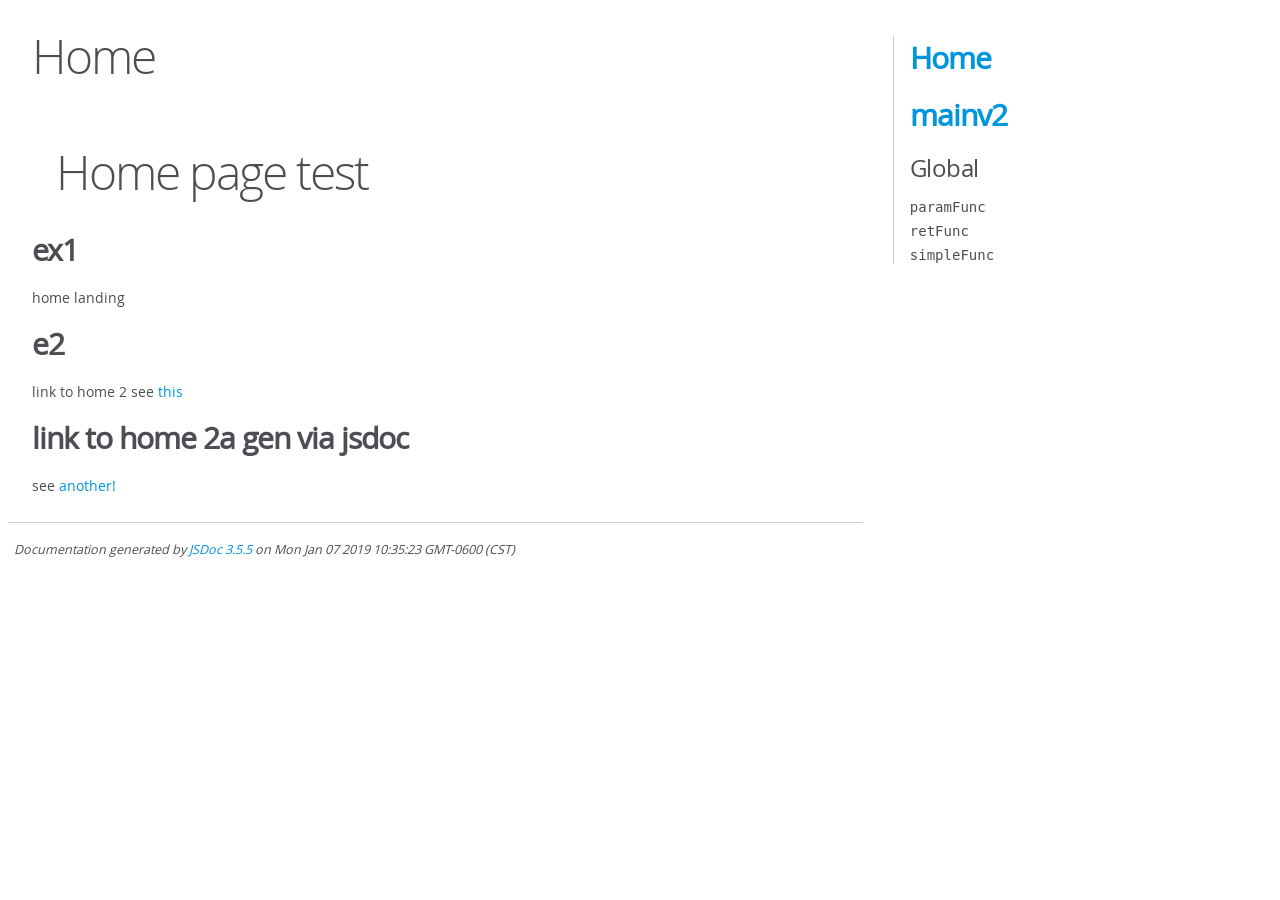
<file: index.html>
<!DOCTYPE html>
<html lang="en">
<head>
    <meta charset="utf-8">
    <title>JSDoc: Home</title>

    <script src="scripts/prettify/prettify.js"> </script>
    <script src="scripts/prettify/lang-css.js"> </script>
    <!--[if lt IE 9]>
      <script src="//html5shiv.googlecode.com/svn/trunk/html5.js"></script>
    <![endif]-->
    <link type="text/css" rel="stylesheet" href="styles/prettify-tomorrow.css">
    <link type="text/css" rel="stylesheet" href="styles/jsdoc-default.css">
</head>

<body>

<div id="main">

    <h1 class="page-title">Home</h1>

    



    


    <h3> </h3>










    




    <section>
        <article><h1>Home page test</h1><h2>ex1</h2><p>home landing</p>
<h2>e2</h2><p>link to home 2
see <a href="page2.html">this</a></p>
<h2>link to home 2a gen via jsdoc</h2><p>see <a href="./mainv2/out/index.html">another!</a></p></article>
    </section>






</div>

<nav>
    <h2><a href="index.html">Home</a></h2>
    <h2><a href="mainv2/out/index.html">mainv2</a></h2>
    <h3>Global</h3><ul><li><a href="global.html#paramFunc">paramFunc</a></li><li><a href="global.html#retFunc">retFunc</a></li><li><a href="global.html#simpleFunc">simpleFunc</a></li></ul>
</nav>

<br class="clear">

<footer>
    Documentation generated by <a href="https://github.com/jsdoc3/jsdoc">JSDoc 3.5.5</a> on Mon Jan 07 2019 10:35:23 GMT-0600 (CST)
</footer>

<script> prettyPrint(); </script>
<script src="scripts/linenumber.js"> </script>
</body>
</html>
</file>
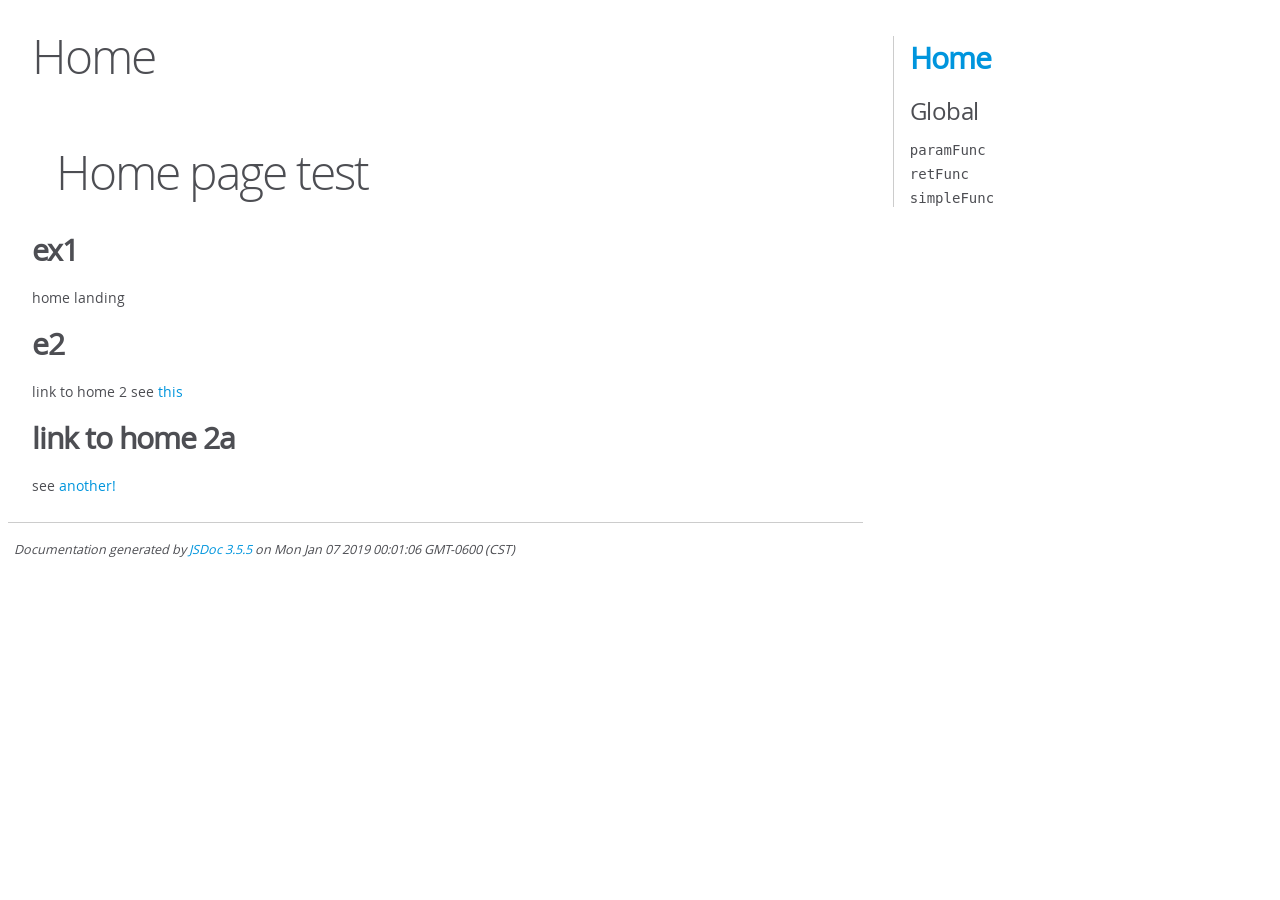
<file: docs/index.html>
<!DOCTYPE html>
<html lang="en">
<head>
    <meta charset="utf-8">
    <title>JSDoc: Home</title>

    <script src="scripts/prettify/prettify.js"> </script>
    <script src="scripts/prettify/lang-css.js"> </script>
    <!--[if lt IE 9]>
      <script src="//html5shiv.googlecode.com/svn/trunk/html5.js"></script>
    <![endif]-->
    <link type="text/css" rel="stylesheet" href="styles/prettify-tomorrow.css">
    <link type="text/css" rel="stylesheet" href="styles/jsdoc-default.css">
</head>

<body>

<div id="main">

    <h1 class="page-title">Home</h1>

    



    


    <h3> </h3>










    




    <section>
        <article><h1>Home page test</h1><h2>ex1</h2><p>home landing</p>
<h2>e2</h2><p>link to home 2
see <a href="page2.html">this</a></p>
<h2>link to home 2a</h2><p>see <a href="read2.md">another!</a></p></article>
    </section>






</div>

<nav>
    <h2><a href="index.html">Home</a></h2><h3>Global</h3><ul><li><a href="global.html#paramFunc">paramFunc</a></li><li><a href="global.html#retFunc">retFunc</a></li><li><a href="global.html#simpleFunc">simpleFunc</a></li></ul>
</nav>

<br class="clear">

<footer>
    Documentation generated by <a href="https://github.com/jsdoc3/jsdoc">JSDoc 3.5.5</a> on Mon Jan 07 2019 00:01:06 GMT-0600 (CST)
</footer>

<script> prettyPrint(); </script>
<script src="scripts/linenumber.js"> </script>
</body>
</html>
</file>
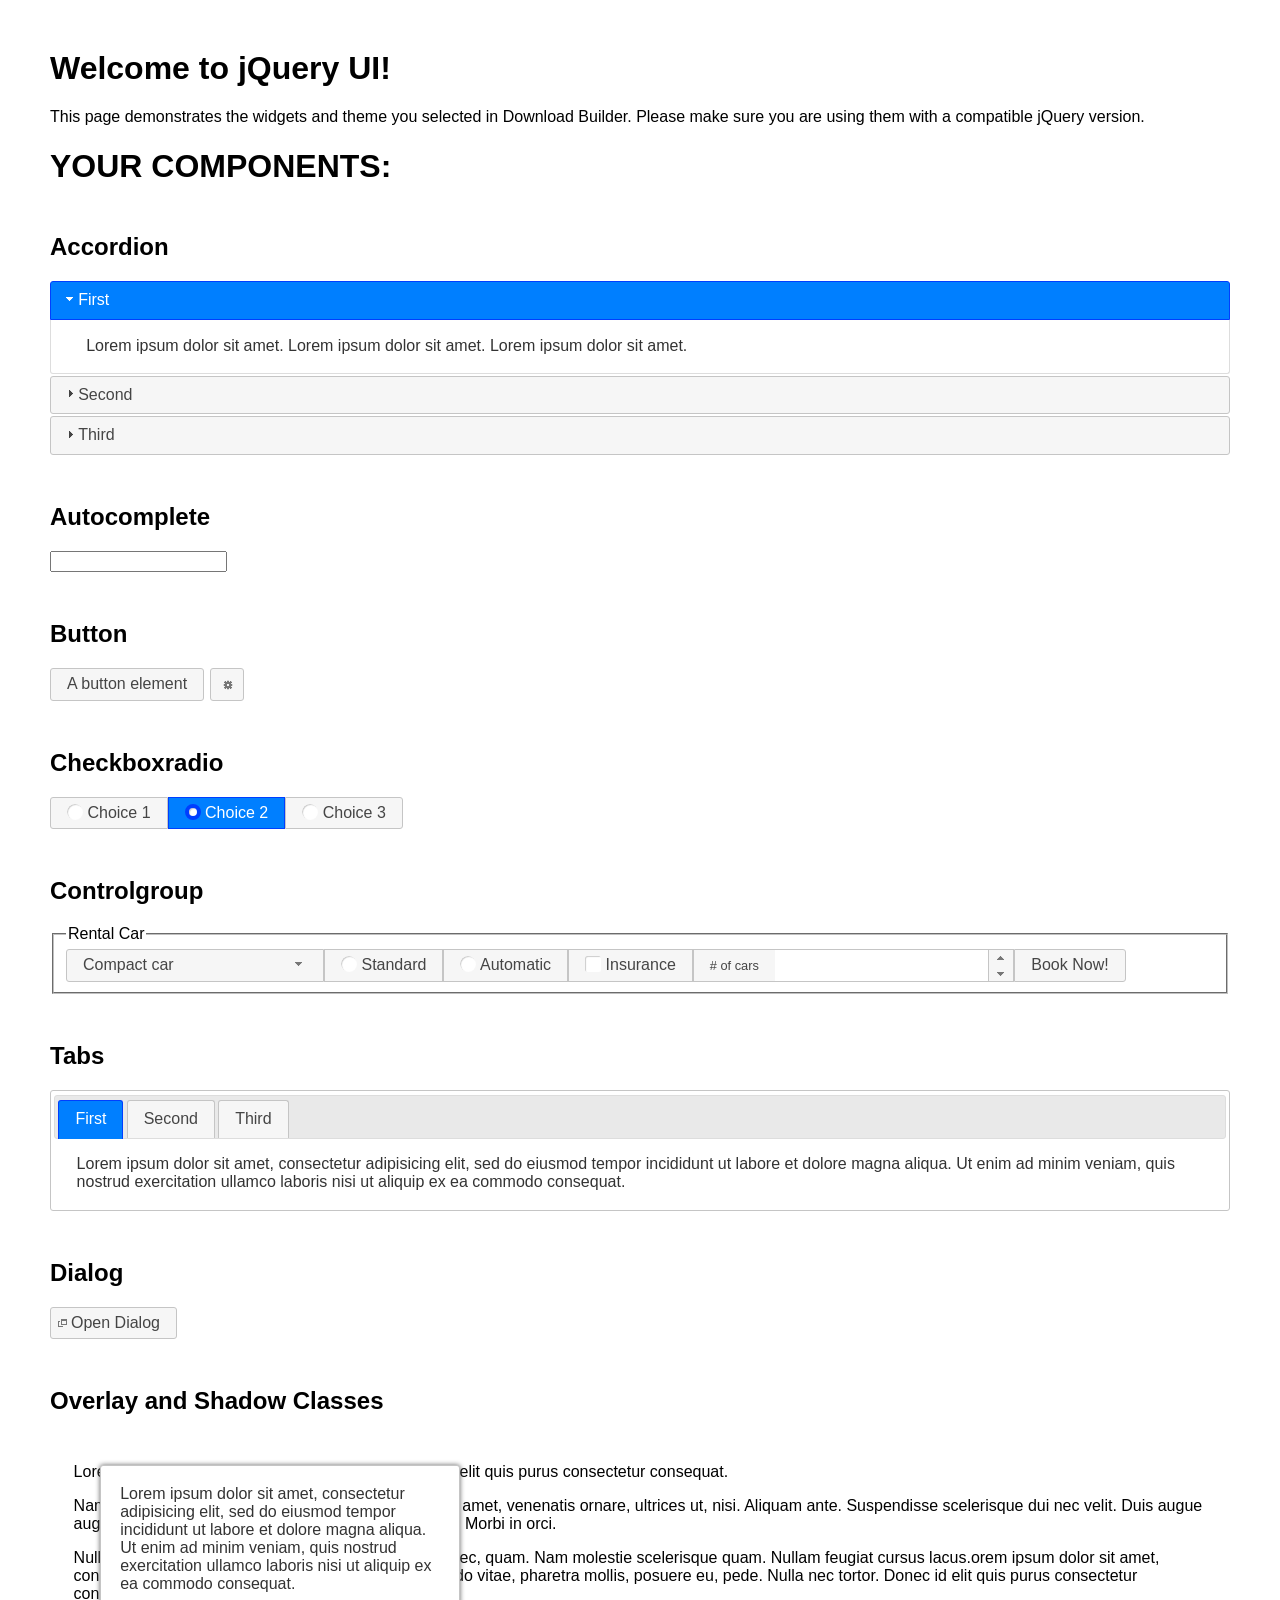
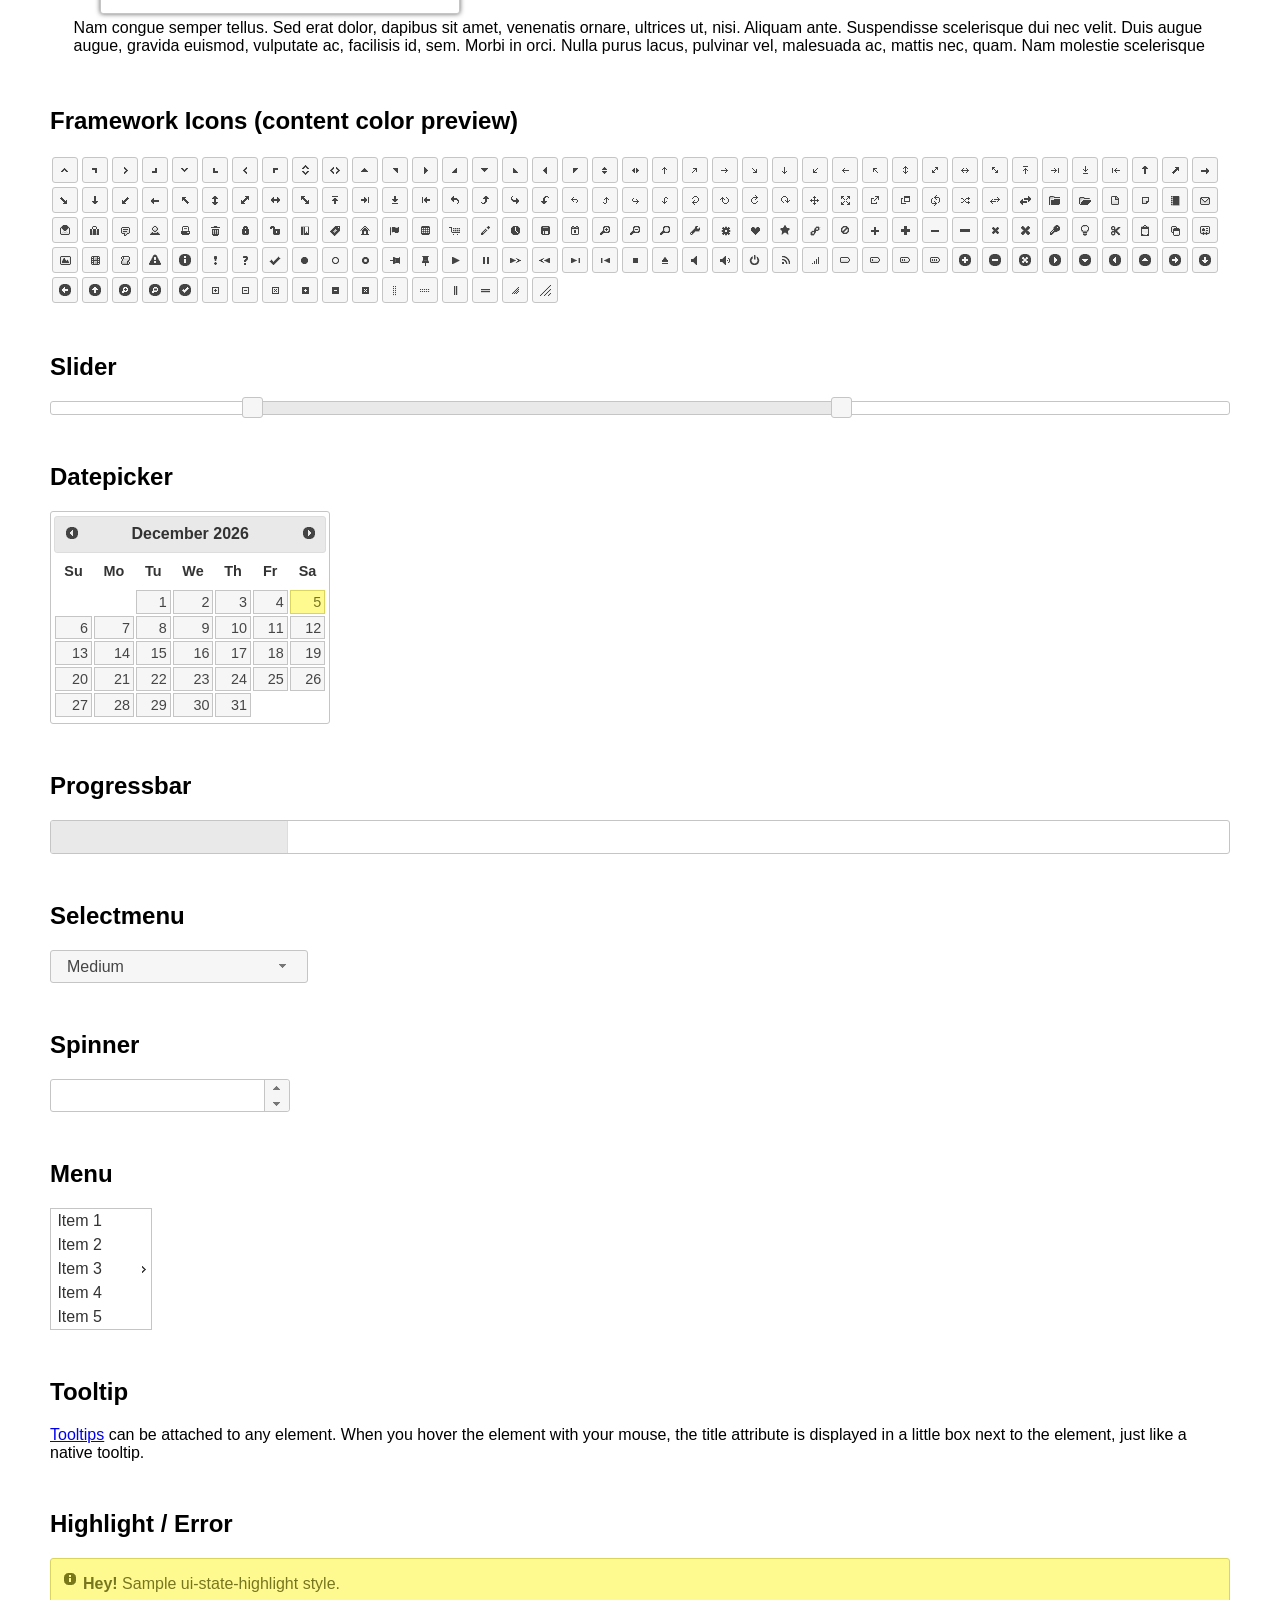
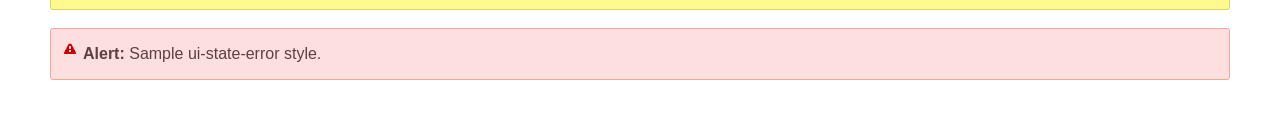
<file: jquery/index.html>
<!doctype html>
<html lang="us">
<head>
	<meta charset="utf-8">
	<title>jQuery UI Example Page</title>
	<link href="jquery-ui.css" rel="stylesheet">
	<style>
	body{
		font-family: "Trebuchet MS", sans-serif;
		margin: 50px;
	}
	.demoHeaders {
		margin-top: 2em;
	}
	#dialog-link {
		padding: .4em 1em .4em 20px;
		text-decoration: none;
		position: relative;
	}
	#dialog-link span.ui-icon {
		margin: 0 5px 0 0;
		position: absolute;
		left: .2em;
		top: 50%;
		margin-top: -8px;
	}
	#icons {
		margin: 0;
		padding: 0;
	}
	#icons li {
		margin: 2px;
		position: relative;
		padding: 4px 0;
		cursor: pointer;
		float: left;
		list-style: none;
	}
	#icons span.ui-icon {
		float: left;
		margin: 0 4px;
	}
	.fakewindowcontain .ui-widget-overlay {
		position: absolute;
	}
	select {
		width: 200px;
	}
	</style>
</head>
<body>

<h1>Welcome to jQuery UI!</h1>

<div class="ui-widget">
	<p>This page demonstrates the widgets and theme you selected in Download Builder. Please make sure you are using them with a compatible jQuery version.</p>
</div>

<h1>YOUR COMPONENTS:</h1>


<!-- Accordion -->
<h2 class="demoHeaders">Accordion</h2>
<div id="accordion">
	<h3>First</h3>
	<div>Lorem ipsum dolor sit amet. Lorem ipsum dolor sit amet. Lorem ipsum dolor sit amet.</div>
	<h3>Second</h3>
	<div>Phasellus mattis tincidunt nibh.</div>
	<h3>Third</h3>
	<div>Nam dui erat, auctor a, dignissim quis.</div>
</div>



<!-- Autocomplete -->
<h2 class="demoHeaders">Autocomplete</h2>
<div>
	<input id="autocomplete" title="type &quot;a&quot;">
</div>



<!-- Button -->
<h2 class="demoHeaders">Button</h2>
<button id="button">A button element</button>
<button id="button-icon">An icon-only button</button>



<!-- Checkboxradio -->
<h2 class="demoHeaders">Checkboxradio</h2>
<form style="margin-top: 1em;">
	<div id="radioset">
		<input type="radio" id="radio1" name="radio"><label for="radio1">Choice 1</label>
		<input type="radio" id="radio2" name="radio" checked="checked"><label for="radio2">Choice 2</label>
		<input type="radio" id="radio3" name="radio"><label for="radio3">Choice 3</label>
	</div>
</form>



<!-- Controlgroup -->
<h2 class="demoHeaders">Controlgroup</h2>
<fieldset>
	<legend>Rental Car</legend>
	<div id="controlgroup">
		<select id="car-type">
			<option>Compact car</option>
			<option>Midsize car</option>
			<option>Full size car</option>
			<option>SUV</option>
			<option>Luxury</option>
			<option>Truck</option>
			<option>Van</option>
		</select>
		<label for="transmission-standard">Standard</label>
		<input type="radio" name="transmission" id="transmission-standard">
		<label for="transmission-automatic">Automatic</label>
		<input type="radio" name="transmission" id="transmission-automatic">
		<label for="insurance">Insurance</label>
		<input type="checkbox" name="insurance" id="insurance">
		<label for="horizontal-spinner" class="ui-controlgroup-label"># of cars</label>
		<input id="horizontal-spinner" class="ui-spinner-input">
		<button>Book Now!</button>
	</div>
</fieldset>



<!-- Tabs -->
<h2 class="demoHeaders">Tabs</h2>
<div id="tabs">
	<ul>
		<li><a href="#tabs-1">First</a></li>
		<li><a href="#tabs-2">Second</a></li>
		<li><a href="#tabs-3">Third</a></li>
	</ul>
	<div id="tabs-1">Lorem ipsum dolor sit amet, consectetur adipisicing elit, sed do eiusmod tempor incididunt ut labore et dolore magna aliqua. Ut enim ad minim veniam, quis nostrud exercitation ullamco laboris nisi ut aliquip ex ea commodo consequat.</div>
	<div id="tabs-2">Phasellus mattis tincidunt nibh. Cras orci urna, blandit id, pretium vel, aliquet ornare, felis. Maecenas scelerisque sem non nisl. Fusce sed lorem in enim dictum bibendum.</div>
	<div id="tabs-3">Nam dui erat, auctor a, dignissim quis, sollicitudin eu, felis. Pellentesque nisi urna, interdum eget, sagittis et, consequat vestibulum, lacus. Mauris porttitor ullamcorper augue.</div>
</div>



<h2 class="demoHeaders">Dialog</h2>
<p>
	<button id="dialog-link" class="ui-button ui-corner-all ui-widget">
		<span class="ui-icon ui-icon-newwin"></span>Open Dialog
	</button>
</p>

<h2 class="demoHeaders">Overlay and Shadow Classes</h2>
<div style="position: relative; width: 96%; height: 200px; padding:1% 2%; overflow:hidden;" class="fakewindowcontain">
	<p>Lorem ipsum dolor sit amet,  Nulla nec tortor. Donec id elit quis purus consectetur consequat. </p><p>Nam congue semper tellus. Sed erat dolor, dapibus sit amet, venenatis ornare, ultrices ut, nisi. Aliquam ante. Suspendisse scelerisque dui nec velit. Duis augue augue, gravida euismod, vulputate ac, facilisis id, sem. Morbi in orci. </p><p>Nulla purus lacus, pulvinar vel, malesuada ac, mattis nec, quam. Nam molestie scelerisque quam. Nullam feugiat cursus lacus.orem ipsum dolor sit amet, consectetur adipiscing elit. Donec libero risus, commodo vitae, pharetra mollis, posuere eu, pede. Nulla nec tortor. Donec id elit quis purus consectetur consequat. </p><p>Nam congue semper tellus. Sed erat dolor, dapibus sit amet, venenatis ornare, ultrices ut, nisi. Aliquam ante. Suspendisse scelerisque dui nec velit. Duis augue augue, gravida euismod, vulputate ac, facilisis id, sem. Morbi in orci. Nulla purus lacus, pulvinar vel, malesuada ac, mattis nec, quam. Nam molestie scelerisque quam. </p><p>Nullam feugiat cursus lacus.orem ipsum dolor sit amet, consectetur adipiscing elit. Donec libero risus, commodo vitae, pharetra mollis, posuere eu, pede. Nulla nec tortor. Donec id elit quis purus consectetur consequat. Nam congue semper tellus. Sed erat dolor, dapibus sit amet, venenatis ornare, ultrices ut, nisi. Aliquam ante. </p><p>Suspendisse scelerisque dui nec velit. Duis augue augue, gravida euismod, vulputate ac, facilisis id, sem. Morbi in orci. Nulla purus lacus, pulvinar vel, malesuada ac, mattis nec, quam. Nam molestie scelerisque quam. Nullam feugiat cursus lacus.orem ipsum dolor sit amet, consectetur adipiscing elit. Donec libero risus, commodo vitae, pharetra mollis, posuere eu, pede. Nulla nec tortor. Donec id elit quis purus consectetur consequat. Nam congue semper tellus. Sed erat dolor, dapibus sit amet, venenatis ornare, ultrices ut, nisi. </p>

	<!-- ui-dialog -->
	<div class="ui-widget-overlay ui-front"></div>
	<div style="position: absolute; width: 320px; left: 50px; top: 30px; padding: 1.2em" class="ui-widget ui-front ui-widget-content ui-corner-all ui-widget-shadow">
		Lorem ipsum dolor sit amet, consectetur adipisicing elit, sed do eiusmod tempor incididunt ut labore et dolore magna aliqua. Ut enim ad minim veniam, quis nostrud exercitation ullamco laboris nisi ut aliquip ex ea commodo consequat.
	</div>

</div>

<!-- ui-dialog -->
<div id="dialog" title="Dialog Title">
	<p>Lorem ipsum dolor sit amet, consectetur adipisicing elit, sed do eiusmod tempor incididunt ut labore et dolore magna aliqua. Ut enim ad minim veniam, quis nostrud exercitation ullamco laboris nisi ut aliquip ex ea commodo consequat.</p>
</div>



<h2 class="demoHeaders">Framework Icons (content color preview)</h2>
<ul id="icons" class="ui-widget ui-helper-clearfix">
	<li class="ui-state-default ui-corner-all" title=".ui-icon-caret-1-n"><span class="ui-icon ui-icon-caret-1-n"></span></li>
	<li class="ui-state-default ui-corner-all" title=".ui-icon-caret-1-ne"><span class="ui-icon ui-icon-caret-1-ne"></span></li>
	<li class="ui-state-default ui-corner-all" title=".ui-icon-caret-1-e"><span class="ui-icon ui-icon-caret-1-e"></span></li>
	<li class="ui-state-default ui-corner-all" title=".ui-icon-caret-1-se"><span class="ui-icon ui-icon-caret-1-se"></span></li>
	<li class="ui-state-default ui-corner-all" title=".ui-icon-caret-1-s"><span class="ui-icon ui-icon-caret-1-s"></span></li>
	<li class="ui-state-default ui-corner-all" title=".ui-icon-caret-1-sw"><span class="ui-icon ui-icon-caret-1-sw"></span></li>
	<li class="ui-state-default ui-corner-all" title=".ui-icon-caret-1-w"><span class="ui-icon ui-icon-caret-1-w"></span></li>
	<li class="ui-state-default ui-corner-all" title=".ui-icon-caret-1-nw"><span class="ui-icon ui-icon-caret-1-nw"></span></li>
	<li class="ui-state-default ui-corner-all" title=".ui-icon-caret-2-n-s"><span class="ui-icon ui-icon-caret-2-n-s"></span></li>
	<li class="ui-state-default ui-corner-all" title=".ui-icon-caret-2-e-w"><span class="ui-icon ui-icon-caret-2-e-w"></span></li>
	<li class="ui-state-default ui-corner-all" title=".ui-icon-triangle-1-n"><span class="ui-icon ui-icon-triangle-1-n"></span></li>
	<li class="ui-state-default ui-corner-all" title=".ui-icon-triangle-1-ne"><span class="ui-icon ui-icon-triangle-1-ne"></span></li>
	<li class="ui-state-default ui-corner-all" title=".ui-icon-triangle-1-e"><span class="ui-icon ui-icon-triangle-1-e"></span></li>
	<li class="ui-state-default ui-corner-all" title=".ui-icon-triangle-1-se"><span class="ui-icon ui-icon-triangle-1-se"></span></li>
	<li class="ui-state-default ui-corner-all" title=".ui-icon-triangle-1-s"><span class="ui-icon ui-icon-triangle-1-s"></span></li>
	<li class="ui-state-default ui-corner-all" title=".ui-icon-triangle-1-sw"><span class="ui-icon ui-icon-triangle-1-sw"></span></li>
	<li class="ui-state-default ui-corner-all" title=".ui-icon-triangle-1-w"><span class="ui-icon ui-icon-triangle-1-w"></span></li>
	<li class="ui-state-default ui-corner-all" title=".ui-icon-triangle-1-nw"><span class="ui-icon ui-icon-triangle-1-nw"></span></li>
	<li class="ui-state-default ui-corner-all" title=".ui-icon-triangle-2-n-s"><span class="ui-icon ui-icon-triangle-2-n-s"></span></li>
	<li class="ui-state-default ui-corner-all" title=".ui-icon-triangle-2-e-w"><span class="ui-icon ui-icon-triangle-2-e-w"></span></li>
	<li class="ui-state-default ui-corner-all" title=".ui-icon-arrow-1-n"><span class="ui-icon ui-icon-arrow-1-n"></span></li>
	<li class="ui-state-default ui-corner-all" title=".ui-icon-arrow-1-ne"><span class="ui-icon ui-icon-arrow-1-ne"></span></li>
	<li class="ui-state-default ui-corner-all" title=".ui-icon-arrow-1-e"><span class="ui-icon ui-icon-arrow-1-e"></span></li>
	<li class="ui-state-default ui-corner-all" title=".ui-icon-arrow-1-se"><span class="ui-icon ui-icon-arrow-1-se"></span></li>
	<li class="ui-state-default ui-corner-all" title=".ui-icon-arrow-1-s"><span class="ui-icon ui-icon-arrow-1-s"></span></li>
	<li class="ui-state-default ui-corner-all" title=".ui-icon-arrow-1-sw"><span class="ui-icon ui-icon-arrow-1-sw"></span></li>
	<li class="ui-state-default ui-corner-all" title=".ui-icon-arrow-1-w"><span class="ui-icon ui-icon-arrow-1-w"></span></li>
	<li class="ui-state-default ui-corner-all" title=".ui-icon-arrow-1-nw"><span class="ui-icon ui-icon-arrow-1-nw"></span></li>
	<li class="ui-state-default ui-corner-all" title=".ui-icon-arrow-2-n-s"><span class="ui-icon ui-icon-arrow-2-n-s"></span></li>
	<li class="ui-state-default ui-corner-all" title=".ui-icon-arrow-2-ne-sw"><span class="ui-icon ui-icon-arrow-2-ne-sw"></span></li>
	<li class="ui-state-default ui-corner-all" title=".ui-icon-arrow-2-e-w"><span class="ui-icon ui-icon-arrow-2-e-w"></span></li>
	<li class="ui-state-default ui-corner-all" title=".ui-icon-arrow-2-se-nw"><span class="ui-icon ui-icon-arrow-2-se-nw"></span></li>
	<li class="ui-state-default ui-corner-all" title=".ui-icon-arrowstop-1-n"><span class="ui-icon ui-icon-arrowstop-1-n"></span></li>
	<li class="ui-state-default ui-corner-all" title=".ui-icon-arrowstop-1-e"><span class="ui-icon ui-icon-arrowstop-1-e"></span></li>
	<li class="ui-state-default ui-corner-all" title=".ui-icon-arrowstop-1-s"><span class="ui-icon ui-icon-arrowstop-1-s"></span></li>
	<li class="ui-state-default ui-corner-all" title=".ui-icon-arrowstop-1-w"><span class="ui-icon ui-icon-arrowstop-1-w"></span></li>
	<li class="ui-state-default ui-corner-all" title=".ui-icon-arrowthick-1-n"><span class="ui-icon ui-icon-arrowthick-1-n"></span></li>
	<li class="ui-state-default ui-corner-all" title=".ui-icon-arrowthick-1-ne"><span class="ui-icon ui-icon-arrowthick-1-ne"></span></li>
	<li class="ui-state-default ui-corner-all" title=".ui-icon-arrowthick-1-e"><span class="ui-icon ui-icon-arrowthick-1-e"></span></li>
	<li class="ui-state-default ui-corner-all" title=".ui-icon-arrowthick-1-se"><span class="ui-icon ui-icon-arrowthick-1-se"></span></li>
	<li class="ui-state-default ui-corner-all" title=".ui-icon-arrowthick-1-s"><span class="ui-icon ui-icon-arrowthick-1-s"></span></li>
	<li class="ui-state-default ui-corner-all" title=".ui-icon-arrowthick-1-sw"><span class="ui-icon ui-icon-arrowthick-1-sw"></span></li>
	<li class="ui-state-default ui-corner-all" title=".ui-icon-arrowthick-1-w"><span class="ui-icon ui-icon-arrowthick-1-w"></span></li>
	<li class="ui-state-default ui-corner-all" title=".ui-icon-arrowthick-1-nw"><span class="ui-icon ui-icon-arrowthick-1-nw"></span></li>
	<li class="ui-state-default ui-corner-all" title=".ui-icon-arrowthick-2-n-s"><span class="ui-icon ui-icon-arrowthick-2-n-s"></span></li>
	<li class="ui-state-default ui-corner-all" title=".ui-icon-arrowthick-2-ne-sw"><span class="ui-icon ui-icon-arrowthick-2-ne-sw"></span></li>
	<li class="ui-state-default ui-corner-all" title=".ui-icon-arrowthick-2-e-w"><span class="ui-icon ui-icon-arrowthick-2-e-w"></span></li>
	<li class="ui-state-default ui-corner-all" title=".ui-icon-arrowthick-2-se-nw"><span class="ui-icon ui-icon-arrowthick-2-se-nw"></span></li>
	<li class="ui-state-default ui-corner-all" title=".ui-icon-arrowthickstop-1-n"><span class="ui-icon ui-icon-arrowthickstop-1-n"></span></li>
	<li class="ui-state-default ui-corner-all" title=".ui-icon-arrowthickstop-1-e"><span class="ui-icon ui-icon-arrowthickstop-1-e"></span></li>
	<li class="ui-state-default ui-corner-all" title=".ui-icon-arrowthickstop-1-s"><span class="ui-icon ui-icon-arrowthickstop-1-s"></span></li>
	<li class="ui-state-default ui-corner-all" title=".ui-icon-arrowthickstop-1-w"><span class="ui-icon ui-icon-arrowthickstop-1-w"></span></li>
	<li class="ui-state-default ui-corner-all" title=".ui-icon-arrowreturnthick-1-w"><span class="ui-icon ui-icon-arrowreturnthick-1-w"></span></li>
	<li class="ui-state-default ui-corner-all" title=".ui-icon-arrowreturnthick-1-n"><span class="ui-icon ui-icon-arrowreturnthick-1-n"></span></li>
	<li class="ui-state-default ui-corner-all" title=".ui-icon-arrowreturnthick-1-e"><span class="ui-icon ui-icon-arrowreturnthick-1-e"></span></li>
	<li class="ui-state-default ui-corner-all" title=".ui-icon-arrowreturnthick-1-s"><span class="ui-icon ui-icon-arrowreturnthick-1-s"></span></li>
	<li class="ui-state-default ui-corner-all" title=".ui-icon-arrowreturn-1-w"><span class="ui-icon ui-icon-arrowreturn-1-w"></span></li>
	<li class="ui-state-default ui-corner-all" title=".ui-icon-arrowreturn-1-n"><span class="ui-icon ui-icon-arrowreturn-1-n"></span></li>
	<li class="ui-state-default ui-corner-all" title=".ui-icon-arrowreturn-1-e"><span class="ui-icon ui-icon-arrowreturn-1-e"></span></li>
	<li class="ui-state-default ui-corner-all" title=".ui-icon-arrowreturn-1-s"><span class="ui-icon ui-icon-arrowreturn-1-s"></span></li>
	<li class="ui-state-default ui-corner-all" title=".ui-icon-arrowrefresh-1-w"><span class="ui-icon ui-icon-arrowrefresh-1-w"></span></li>
	<li class="ui-state-default ui-corner-all" title=".ui-icon-arrowrefresh-1-n"><span class="ui-icon ui-icon-arrowrefresh-1-n"></span></li>
	<li class="ui-state-default ui-corner-all" title=".ui-icon-arrowrefresh-1-e"><span class="ui-icon ui-icon-arrowrefresh-1-e"></span></li>
	<li class="ui-state-default ui-corner-all" title=".ui-icon-arrowrefresh-1-s"><span class="ui-icon ui-icon-arrowrefresh-1-s"></span></li>
	<li class="ui-state-default ui-corner-all" title=".ui-icon-arrow-4"><span class="ui-icon ui-icon-arrow-4"></span></li>
	<li class="ui-state-default ui-corner-all" title=".ui-icon-arrow-4-diag"><span class="ui-icon ui-icon-arrow-4-diag"></span></li>
	<li class="ui-state-default ui-corner-all" title=".ui-icon-extlink"><span class="ui-icon ui-icon-extlink"></span></li>
	<li class="ui-state-default ui-corner-all" title=".ui-icon-newwin"><span class="ui-icon ui-icon-newwin"></span></li>
	<li class="ui-state-default ui-corner-all" title=".ui-icon-refresh"><span class="ui-icon ui-icon-refresh"></span></li>
	<li class="ui-state-default ui-corner-all" title=".ui-icon-shuffle"><span class="ui-icon ui-icon-shuffle"></span></li>
	<li class="ui-state-default ui-corner-all" title=".ui-icon-transfer-e-w"><span class="ui-icon ui-icon-transfer-e-w"></span></li>
	<li class="ui-state-default ui-corner-all" title=".ui-icon-transferthick-e-w"><span class="ui-icon ui-icon-transferthick-e-w"></span></li>
	<li class="ui-state-default ui-corner-all" title=".ui-icon-folder-collapsed"><span class="ui-icon ui-icon-folder-collapsed"></span></li>
	<li class="ui-state-default ui-corner-all" title=".ui-icon-folder-open"><span class="ui-icon ui-icon-folder-open"></span></li>
	<li class="ui-state-default ui-corner-all" title=".ui-icon-document"><span class="ui-icon ui-icon-document"></span></li>
	<li class="ui-state-default ui-corner-all" title=".ui-icon-document-b"><span class="ui-icon ui-icon-document-b"></span></li>
	<li class="ui-state-default ui-corner-all" title=".ui-icon-note"><span class="ui-icon ui-icon-note"></span></li>
	<li class="ui-state-default ui-corner-all" title=".ui-icon-mail-closed"><span class="ui-icon ui-icon-mail-closed"></span></li>
	<li class="ui-state-default ui-corner-all" title=".ui-icon-mail-open"><span class="ui-icon ui-icon-mail-open"></span></li>
	<li class="ui-state-default ui-corner-all" title=".ui-icon-suitcase"><span class="ui-icon ui-icon-suitcase"></span></li>
	<li class="ui-state-default ui-corner-all" title=".ui-icon-comment"><span class="ui-icon ui-icon-comment"></span></li>
	<li class="ui-state-default ui-corner-all" title=".ui-icon-person"><span class="ui-icon ui-icon-person"></span></li>
	<li class="ui-state-default ui-corner-all" title=".ui-icon-print"><span class="ui-icon ui-icon-print"></span></li>
	<li class="ui-state-default ui-corner-all" title=".ui-icon-trash"><span class="ui-icon ui-icon-trash"></span></li>
	<li class="ui-state-default ui-corner-all" title=".ui-icon-locked"><span class="ui-icon ui-icon-locked"></span></li>
	<li class="ui-state-default ui-corner-all" title=".ui-icon-unlocked"><span class="ui-icon ui-icon-unlocked"></span></li>
	<li class="ui-state-default ui-corner-all" title=".ui-icon-bookmark"><span class="ui-icon ui-icon-bookmark"></span></li>
	<li class="ui-state-default ui-corner-all" title=".ui-icon-tag"><span class="ui-icon ui-icon-tag"></span></li>
	<li class="ui-state-default ui-corner-all" title=".ui-icon-home"><span class="ui-icon ui-icon-home"></span></li>
	<li class="ui-state-default ui-corner-all" title=".ui-icon-flag"><span class="ui-icon ui-icon-flag"></span></li>
	<li class="ui-state-default ui-corner-all" title=".ui-icon-calculator"><span class="ui-icon ui-icon-calculator"></span></li>
	<li class="ui-state-default ui-corner-all" title=".ui-icon-cart"><span class="ui-icon ui-icon-cart"></span></li>
	<li class="ui-state-default ui-corner-all" title=".ui-icon-pencil"><span class="ui-icon ui-icon-pencil"></span></li>
	<li class="ui-state-default ui-corner-all" title=".ui-icon-clock"><span class="ui-icon ui-icon-clock"></span></li>
	<li class="ui-state-default ui-corner-all" title=".ui-icon-disk"><span class="ui-icon ui-icon-disk"></span></li>
	<li class="ui-state-default ui-corner-all" title=".ui-icon-calendar"><span class="ui-icon ui-icon-calendar"></span></li>
	<li class="ui-state-default ui-corner-all" title=".ui-icon-zoomin"><span class="ui-icon ui-icon-zoomin"></span></li>
	<li class="ui-state-default ui-corner-all" title=".ui-icon-zoomout"><span class="ui-icon ui-icon-zoomout"></span></li>
	<li class="ui-state-default ui-corner-all" title=".ui-icon-search"><span class="ui-icon ui-icon-search"></span></li>
	<li class="ui-state-default ui-corner-all" title=".ui-icon-wrench"><span class="ui-icon ui-icon-wrench"></span></li>
	<li class="ui-state-default ui-corner-all" title=".ui-icon-gear"><span class="ui-icon ui-icon-gear"></span></li>
	<li class="ui-state-default ui-corner-all" title=".ui-icon-heart"><span class="ui-icon ui-icon-heart"></span></li>
	<li class="ui-state-default ui-corner-all" title=".ui-icon-star"><span class="ui-icon ui-icon-star"></span></li>
	<li class="ui-state-default ui-corner-all" title=".ui-icon-link"><span class="ui-icon ui-icon-link"></span></li>
	<li class="ui-state-default ui-corner-all" title=".ui-icon-cancel"><span class="ui-icon ui-icon-cancel"></span></li>
	<li class="ui-state-default ui-corner-all" title=".ui-icon-plus"><span class="ui-icon ui-icon-plus"></span></li>
	<li class="ui-state-default ui-corner-all" title=".ui-icon-plusthick"><span class="ui-icon ui-icon-plusthick"></span></li>
	<li class="ui-state-default ui-corner-all" title=".ui-icon-minus"><span class="ui-icon ui-icon-minus"></span></li>
	<li class="ui-state-default ui-corner-all" title=".ui-icon-minusthick"><span class="ui-icon ui-icon-minusthick"></span></li>
	<li class="ui-state-default ui-corner-all" title=".ui-icon-close"><span class="ui-icon ui-icon-close"></span></li>
	<li class="ui-state-default ui-corner-all" title=".ui-icon-closethick"><span class="ui-icon ui-icon-closethick"></span></li>
	<li class="ui-state-default ui-corner-all" title=".ui-icon-key"><span class="ui-icon ui-icon-key"></span></li>
	<li class="ui-state-default ui-corner-all" title=".ui-icon-lightbulb"><span class="ui-icon ui-icon-lightbulb"></span></li>
	<li class="ui-state-default ui-corner-all" title=".ui-icon-scissors"><span class="ui-icon ui-icon-scissors"></span></li>
	<li class="ui-state-default ui-corner-all" title=".ui-icon-clipboard"><span class="ui-icon ui-icon-clipboard"></span></li>
	<li class="ui-state-default ui-corner-all" title=".ui-icon-copy"><span class="ui-icon ui-icon-copy"></span></li>
	<li class="ui-state-default ui-corner-all" title=".ui-icon-contact"><span class="ui-icon ui-icon-contact"></span></li>
	<li class="ui-state-default ui-corner-all" title=".ui-icon-image"><span class="ui-icon ui-icon-image"></span></li>
	<li class="ui-state-default ui-corner-all" title=".ui-icon-video"><span class="ui-icon ui-icon-video"></span></li>
	<li class="ui-state-default ui-corner-all" title=".ui-icon-script"><span class="ui-icon ui-icon-script"></span></li>
	<li class="ui-state-default ui-corner-all" title=".ui-icon-alert"><span class="ui-icon ui-icon-alert"></span></li>
	<li class="ui-state-default ui-corner-all" title=".ui-icon-info"><span class="ui-icon ui-icon-info"></span></li>
	<li class="ui-state-default ui-corner-all" title=".ui-icon-notice"><span class="ui-icon ui-icon-notice"></span></li>
	<li class="ui-state-default ui-corner-all" title=".ui-icon-help"><span class="ui-icon ui-icon-help"></span></li>
	<li class="ui-state-default ui-corner-all" title=".ui-icon-check"><span class="ui-icon ui-icon-check"></span></li>
	<li class="ui-state-default ui-corner-all" title=".ui-icon-bullet"><span class="ui-icon ui-icon-bullet"></span></li>
	<li class="ui-state-default ui-corner-all" title=".ui-icon-radio-off"><span class="ui-icon ui-icon-radio-off"></span></li>
	<li class="ui-state-default ui-corner-all" title=".ui-icon-radio-on"><span class="ui-icon ui-icon-radio-on"></span></li>
	<li class="ui-state-default ui-corner-all" title=".ui-icon-pin-w"><span class="ui-icon ui-icon-pin-w"></span></li>
	<li class="ui-state-default ui-corner-all" title=".ui-icon-pin-s"><span class="ui-icon ui-icon-pin-s"></span></li>
	<li class="ui-state-default ui-corner-all" title=".ui-icon-play"><span class="ui-icon ui-icon-play"></span></li>
	<li class="ui-state-default ui-corner-all" title=".ui-icon-pause"><span class="ui-icon ui-icon-pause"></span></li>
	<li class="ui-state-default ui-corner-all" title=".ui-icon-seek-next"><span class="ui-icon ui-icon-seek-next"></span></li>
	<li class="ui-state-default ui-corner-all" title=".ui-icon-seek-prev"><span class="ui-icon ui-icon-seek-prev"></span></li>
	<li class="ui-state-default ui-corner-all" title=".ui-icon-seek-end"><span class="ui-icon ui-icon-seek-end"></span></li>
	<li class="ui-state-default ui-corner-all" title=".ui-icon-seek-first"><span class="ui-icon ui-icon-seek-first"></span></li>
	<li class="ui-state-default ui-corner-all" title=".ui-icon-stop"><span class="ui-icon ui-icon-stop"></span></li>
	<li class="ui-state-default ui-corner-all" title=".ui-icon-eject"><span class="ui-icon ui-icon-eject"></span></li>
	<li class="ui-state-default ui-corner-all" title=".ui-icon-volume-off"><span class="ui-icon ui-icon-volume-off"></span></li>
	<li class="ui-state-default ui-corner-all" title=".ui-icon-volume-on"><span class="ui-icon ui-icon-volume-on"></span></li>
	<li class="ui-state-default ui-corner-all" title=".ui-icon-power"><span class="ui-icon ui-icon-power"></span></li>
	<li class="ui-state-default ui-corner-all" title=".ui-icon-signal-diag"><span class="ui-icon ui-icon-signal-diag"></span></li>
	<li class="ui-state-default ui-corner-all" title=".ui-icon-signal"><span class="ui-icon ui-icon-signal"></span></li>
	<li class="ui-state-default ui-corner-all" title=".ui-icon-battery-0"><span class="ui-icon ui-icon-battery-0"></span></li>
	<li class="ui-state-default ui-corner-all" title=".ui-icon-battery-1"><span class="ui-icon ui-icon-battery-1"></span></li>
	<li class="ui-state-default ui-corner-all" title=".ui-icon-battery-2"><span class="ui-icon ui-icon-battery-2"></span></li>
	<li class="ui-state-default ui-corner-all" title=".ui-icon-battery-3"><span class="ui-icon ui-icon-battery-3"></span></li>
	<li class="ui-state-default ui-corner-all" title=".ui-icon-circle-plus"><span class="ui-icon ui-icon-circle-plus"></span></li>
	<li class="ui-state-default ui-corner-all" title=".ui-icon-circle-minus"><span class="ui-icon ui-icon-circle-minus"></span></li>
	<li class="ui-state-default ui-corner-all" title=".ui-icon-circle-close"><span class="ui-icon ui-icon-circle-close"></span></li>
	<li class="ui-state-default ui-corner-all" title=".ui-icon-circle-triangle-e"><span class="ui-icon ui-icon-circle-triangle-e"></span></li>
	<li class="ui-state-default ui-corner-all" title=".ui-icon-circle-triangle-s"><span class="ui-icon ui-icon-circle-triangle-s"></span></li>
	<li class="ui-state-default ui-corner-all" title=".ui-icon-circle-triangle-w"><span class="ui-icon ui-icon-circle-triangle-w"></span></li>
	<li class="ui-state-default ui-corner-all" title=".ui-icon-circle-triangle-n"><span class="ui-icon ui-icon-circle-triangle-n"></span></li>
	<li class="ui-state-default ui-corner-all" title=".ui-icon-circle-arrow-e"><span class="ui-icon ui-icon-circle-arrow-e"></span></li>
	<li class="ui-state-default ui-corner-all" title=".ui-icon-circle-arrow-s"><span class="ui-icon ui-icon-circle-arrow-s"></span></li>
	<li class="ui-state-default ui-corner-all" title=".ui-icon-circle-arrow-w"><span class="ui-icon ui-icon-circle-arrow-w"></span></li>
	<li class="ui-state-default ui-corner-all" title=".ui-icon-circle-arrow-n"><span class="ui-icon ui-icon-circle-arrow-n"></span></li>
	<li class="ui-state-default ui-corner-all" title=".ui-icon-circle-zoomin"><span class="ui-icon ui-icon-circle-zoomin"></span></li>
	<li class="ui-state-default ui-corner-all" title=".ui-icon-circle-zoomout"><span class="ui-icon ui-icon-circle-zoomout"></span></li>
	<li class="ui-state-default ui-corner-all" title=".ui-icon-circle-check"><span class="ui-icon ui-icon-circle-check"></span></li>
	<li class="ui-state-default ui-corner-all" title=".ui-icon-circlesmall-plus"><span class="ui-icon ui-icon-circlesmall-plus"></span></li>
	<li class="ui-state-default ui-corner-all" title=".ui-icon-circlesmall-minus"><span class="ui-icon ui-icon-circlesmall-minus"></span></li>
	<li class="ui-state-default ui-corner-all" title=".ui-icon-circlesmall-close"><span class="ui-icon ui-icon-circlesmall-close"></span></li>
	<li class="ui-state-default ui-corner-all" title=".ui-icon-squaresmall-plus"><span class="ui-icon ui-icon-squaresmall-plus"></span></li>
	<li class="ui-state-default ui-corner-all" title=".ui-icon-squaresmall-minus"><span class="ui-icon ui-icon-squaresmall-minus"></span></li>
	<li class="ui-state-default ui-corner-all" title=".ui-icon-squaresmall-close"><span class="ui-icon ui-icon-squaresmall-close"></span></li>
	<li class="ui-state-default ui-corner-all" title=".ui-icon-grip-dotted-vertical"><span class="ui-icon ui-icon-grip-dotted-vertical"></span></li>
	<li class="ui-state-default ui-corner-all" title=".ui-icon-grip-dotted-horizontal"><span class="ui-icon ui-icon-grip-dotted-horizontal"></span></li>
	<li class="ui-state-default ui-corner-all" title=".ui-icon-grip-solid-vertical"><span class="ui-icon ui-icon-grip-solid-vertical"></span></li>
	<li class="ui-state-default ui-corner-all" title=".ui-icon-grip-solid-horizontal"><span class="ui-icon ui-icon-grip-solid-horizontal"></span></li>
	<li class="ui-state-default ui-corner-all" title=".ui-icon-gripsmall-diagonal-se"><span class="ui-icon ui-icon-gripsmall-diagonal-se"></span></li>
	<li class="ui-state-default ui-corner-all" title=".ui-icon-grip-diagonal-se"><span class="ui-icon ui-icon-grip-diagonal-se"></span></li>
</ul>


<!-- Slider -->
<h2 class="demoHeaders">Slider</h2>
<div id="slider"></div>



<!-- Datepicker -->
<h2 class="demoHeaders">Datepicker</h2>
<div id="datepicker"></div>



<!-- Progressbar -->
<h2 class="demoHeaders">Progressbar</h2>
<div id="progressbar"></div>



<!-- Progressbar -->
<h2 class="demoHeaders">Selectmenu</h2>
<select id="selectmenu">
	<option>Slower</option>
	<option>Slow</option>
	<option selected="selected">Medium</option>
	<option>Fast</option>
	<option>Faster</option>
</select>



<!-- Spinner -->
<h2 class="demoHeaders">Spinner</h2>
<input id="spinner">



<!-- Menu -->
<h2 class="demoHeaders">Menu</h2>
<ul style="width:100px;" id="menu">
	<li><div>Item 1</div></li>
	<li><div>Item 2</div></li>
	<li><div>Item 3</div>
		<ul>
			<li><div>Item 3-1</div></li>
			<li><div>Item 3-2</div></li>
			<li><div>Item 3-3</div></li>
			<li><div>Item 3-4</div></li>
			<li><div>Item 3-5</div></li>
		</ul>
	</li>
	<li><div>Item 4</div></li>
	<li><div>Item 5</div></li>
</ul>



<!-- Tooltip -->
<h2 class="demoHeaders">Tooltip</h2>
<p id="tooltip">
	<a href="#" title="That&apos;s what this widget is">Tooltips</a> can be attached to any element. When you hover
the element with your mouse, the title attribute is displayed in a little box next to the element, just like a native tooltip.
</p>


<!-- Highlight / Error -->
<h2 class="demoHeaders">Highlight / Error</h2>
<div class="ui-widget">
	<div class="ui-state-highlight ui-corner-all" style="margin-top: 20px; padding: 0 .7em;">
		<p><span class="ui-icon ui-icon-info" style="float: left; margin-right: .3em;"></span>
		<strong>Hey!</strong> Sample ui-state-highlight style.</p>
	</div>
</div>
<br>
<div class="ui-widget">
	<div class="ui-state-error ui-corner-all" style="padding: 0 .7em;">
		<p><span class="ui-icon ui-icon-alert" style="float: left; margin-right: .3em;"></span>
		<strong>Alert:</strong> Sample ui-state-error style.</p>
	</div>
</div>

<script src="external/jquery/jquery.js"></script>
<script src="jquery-ui.js"></script>
<script>

$( "#accordion" ).accordion();



var availableTags = [
	"ActionScript",
	"AppleScript",
	"Asp",
	"BASIC",
	"C",
	"C++",
	"Clojure",
	"COBOL",
	"ColdFusion",
	"Erlang",
	"Fortran",
	"Groovy",
	"Haskell",
	"Java",
	"JavaScript",
	"Lisp",
	"Perl",
	"PHP",
	"Python",
	"Ruby",
	"Scala",
	"Scheme"
];
$( "#autocomplete" ).autocomplete({
	source: availableTags
});



$( "#button" ).button();
$( "#button-icon" ).button({
	icon: "ui-icon-gear",
	showLabel: false
});



$( "#radioset" ).buttonset();



$( "#controlgroup" ).controlgroup();



$( "#tabs" ).tabs();



$( "#dialog" ).dialog({
	autoOpen: false,
	width: 400,
	buttons: [
		{
			text: "Ok",
			click: function() {
				$( this ).dialog( "close" );
			}
		},
		{
			text: "Cancel",
			click: function() {
				$( this ).dialog( "close" );
			}
		}
	]
});

// Link to open the dialog
$( "#dialog-link" ).click(function( event ) {
	$( "#dialog" ).dialog( "open" );
	event.preventDefault();
});



$( "#datepicker" ).datepicker({
	inline: true
});



$( "#slider" ).slider({
	range: true,
	values: [ 17, 67 ]
});



$( "#progressbar" ).progressbar({
	value: 20
});



$( "#spinner" ).spinner();



$( "#menu" ).menu();



$( "#tooltip" ).tooltip();



$( "#selectmenu" ).selectmenu();


// Hover states on the static widgets
$( "#dialog-link, #icons li" ).hover(
	function() {
		$( this ).addClass( "ui-state-hover" );
	},
	function() {
		$( this ).removeClass( "ui-state-hover" );
	}
);
</script>
</body>
</html>
</file>
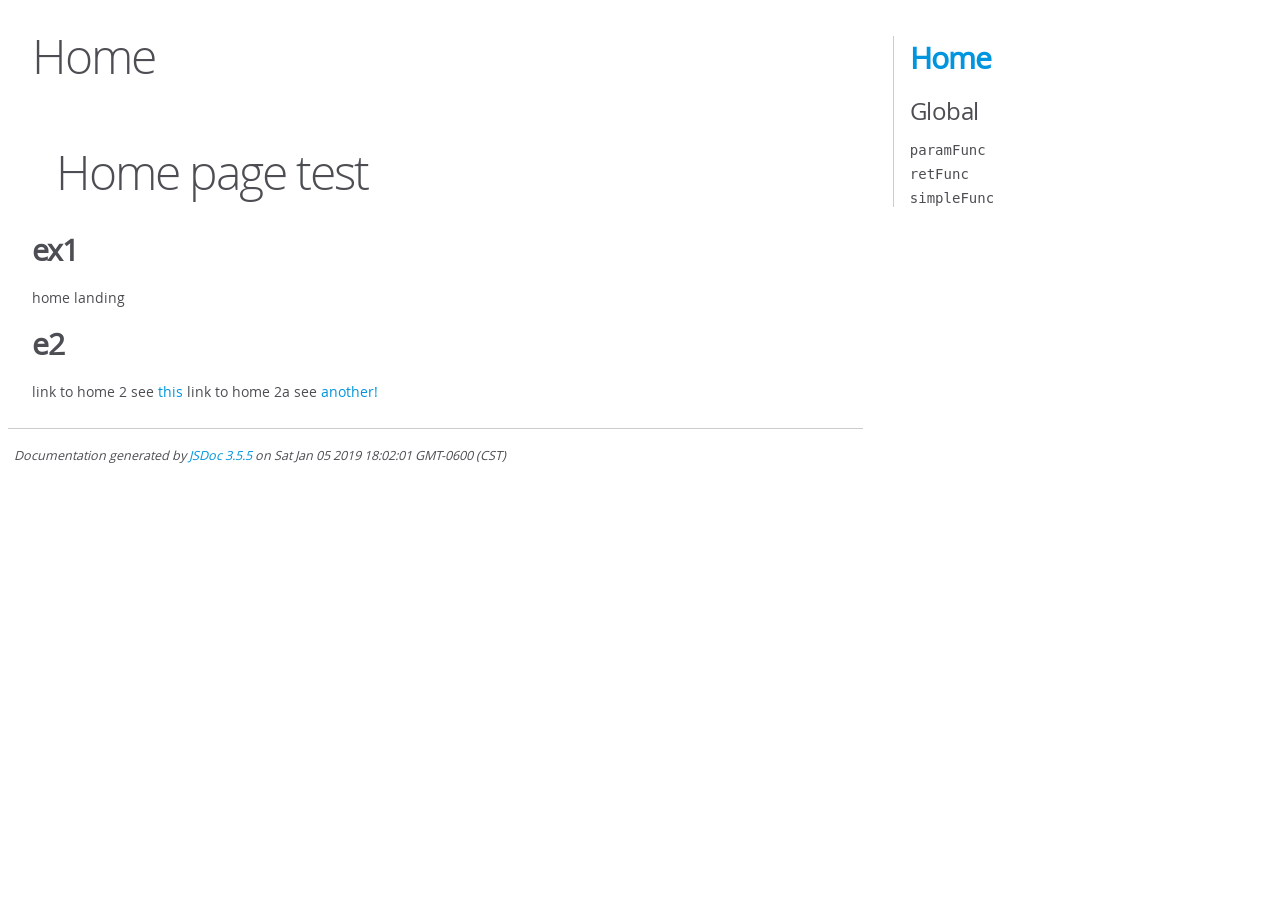
<file: out (copy)/index.html>
<!DOCTYPE html>
<html lang="en">
<head>
    <meta charset="utf-8">
    <title>JSDoc: Home</title>

    <script src="scripts/prettify/prettify.js"> </script>
    <script src="scripts/prettify/lang-css.js"> </script>
    <!--[if lt IE 9]>
      <script src="//html5shiv.googlecode.com/svn/trunk/html5.js"></script>
    <![endif]-->
    <link type="text/css" rel="stylesheet" href="styles/prettify-tomorrow.css">
    <link type="text/css" rel="stylesheet" href="styles/jsdoc-default.css">
</head>

<body>

<div id="main">

    <h1 class="page-title">Home</h1>

    



    


    <h3> </h3>










    




    <section>
        <article><h1>Home page test</h1><h2>ex1</h2><p>home landing</p>
<h2>e2</h2><p>link to home 2
see <a href="page2.html">this</a>
link to home 2a
see <a href="read2.md">another!</a></p></article>
    </section>






</div>

<nav>
    <h2><a href="index.html">Home</a></h2><h3>Global</h3><ul><li><a href="global.html#paramFunc">paramFunc</a></li><li><a href="global.html#retFunc">retFunc</a></li><li><a href="global.html#simpleFunc">simpleFunc</a></li></ul>
</nav>

<br class="clear">

<footer>
    Documentation generated by <a href="https://github.com/jsdoc3/jsdoc">JSDoc 3.5.5</a> on Sat Jan 05 2019 18:02:01 GMT-0600 (CST)
</footer>

<script> prettyPrint(); </script>
<script src="scripts/linenumber.js"> </script>
</body>
</html>
</file>
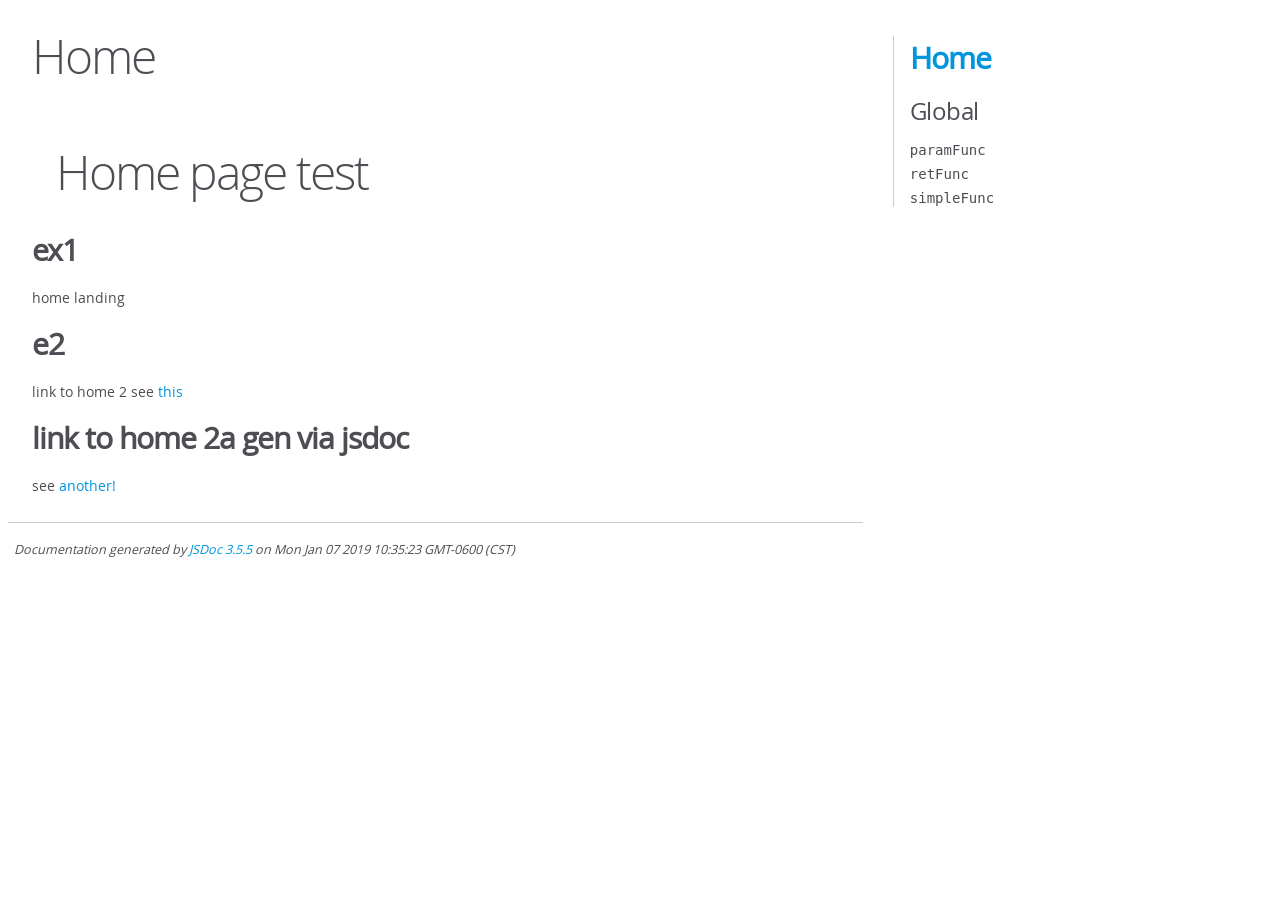
<file: out/index.html>
<!DOCTYPE html>
<html lang="en">
<head>
    <meta charset="utf-8">
    <title>JSDoc: Home</title>

    <script src="scripts/prettify/prettify.js"> </script>
    <script src="scripts/prettify/lang-css.js"> </script>
    <!--[if lt IE 9]>
      <script src="//html5shiv.googlecode.com/svn/trunk/html5.js"></script>
    <![endif]-->
    <link type="text/css" rel="stylesheet" href="styles/prettify-tomorrow.css">
    <link type="text/css" rel="stylesheet" href="styles/jsdoc-default.css">
</head>

<body>

<div id="main">

    <h1 class="page-title">Home</h1>

    



    


    <h3> </h3>










    




    <section>
        <article><h1>Home page test</h1><h2>ex1</h2><p>home landing</p>
<h2>e2</h2><p>link to home 2
see <a href="page2.html">this</a></p>
<h2>link to home 2a gen via jsdoc</h2><p>see <a href="./mainv2/out/index.html">another!</a></p></article>
    </section>






</div>

<nav>
    <h2><a href="index.html">Home</a></h2><h3>Global</h3><ul><li><a href="global.html#paramFunc">paramFunc</a></li><li><a href="global.html#retFunc">retFunc</a></li><li><a href="global.html#simpleFunc">simpleFunc</a></li></ul>
</nav>

<br class="clear">

<footer>
    Documentation generated by <a href="https://github.com/jsdoc3/jsdoc">JSDoc 3.5.5</a> on Mon Jan 07 2019 10:35:23 GMT-0600 (CST)
</footer>

<script> prettyPrint(); </script>
<script src="scripts/linenumber.js"> </script>
</body>
</html>
</file>
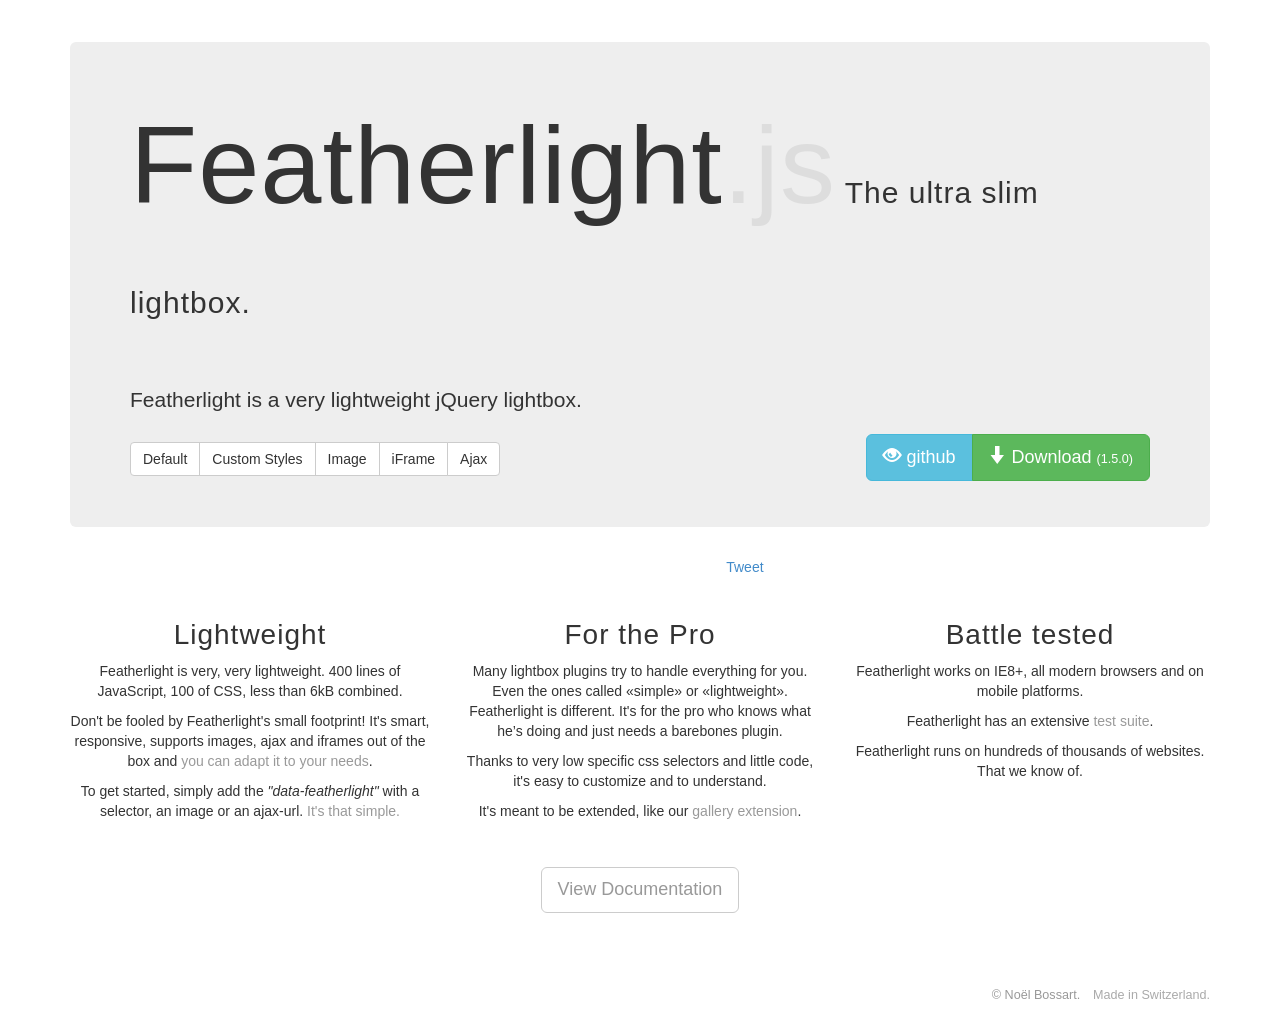
<file: jquery/featherlight-1.5.0/index.html>
<!DOCTYPE html>
<html>
	<head>
		<meta http-equiv="content-type" content="text/html; charset=UTF-8" />
		<title>Featherlight – The ultra slim jQuery lightbox.</title>
		<link href="assets/stylesheets/bootstrap.min.css" rel="stylesheet" />
		<link type="text/css" rel="stylesheet" href="release/featherlight.min.css" />
		<style type="text/css">
			@media all {
				.lightbox { display: none; }
				.fl-page h1,
				.fl-page h3,
				.fl-page h4 {
					font-family: 'HelveticaNeue-UltraLight', 'Helvetica Neue UltraLight', 'Helvetica Neue', Arial, Helvetica, sans-serif;
					font-weight: 100;
					letter-spacing: 1px;
				}
				.fl-page h1 { font-size: 110px; margin-bottom: 0.5em; }
				.fl-page h1 i { font-style: normal; color: #ddd; }
				.fl-page h1 span { font-size: 30px; color: #333;}
				.fl-page h3 { text-align: right; }
				.fl-page h3 { font-size: 15px; }
				.fl-page h4 { font-size: 2em; }
				.fl-page .jumbotron { margin-top: 2em; }
				.fl-page .doc { margin: 2em 0;}
				.fl-page .btn-download { float: right; }
				.fl-page .btn-default { vertical-align: bottom; }

				.fl-page .btn-lg span { font-size: 0.7em; }
				.fl-page .footer { margin-top: 3em; color: #aaa; font-size: 0.9em;}
				.fl-page .footer a { color: #999; text-decoration: none; margin-right: 0.75em;}
				.fl-page .github { margin: 2em 0; }
				.fl-page .github a { vertical-align: top; }
				.fl-page .marketing a { color: #999; }

				/* override default feather style... */
				.fixwidth {
					background: rgba(256,256,256, 0.8);
				}
				.fixwidth .featherlight-content {
					width: 500px;
					padding: 25px;
					color: #fff;
					background: #111;
				}
				.fixwidth .featherlight-close {
					color: #fff;
					background: #333;
				}

			}
			@media(max-width: 768px){
				.fl-page h1 span { display: block; }
				.fl-page .btn-download { float: none; margin-bottom: 1em; }
			}
		</style>
	</head>
	<body class="fl-page">
		<div class="container">
			<div class="jumbotron">
				<h1>Featherlight<i>.js</i><span> The ultra slim lightbox.</span></h1>
				<p class="lead">Featherlight is a very lightweight jQuery lightbox.</p>
				<div class="btn-group btn-download">
					<a class="btn btn-lg btn-info" href="https://github.com/noelboss/featherlight/">
						<i class="glyphicon glyphicon-eye-open"></i>
						github
					</a>
					<a class="btn btn-lg btn-success" href="https://github.com/noelboss/featherlight/archive/1.5.0.zip">
						<i class="glyphicon glyphicon-arrow-down"></i>
						Download <span>(1.5.0)</span>
					</a>
				</div>
				<div class="btn-group">
					<a class="btn btn-default" href="#" data-featherlight="#fl1">Default</a>
					<a class="btn btn-default" href="#" data-featherlight="#fl2" data-featherlight-variant="fixwidth">Custom Styles</a>
					<a class="btn btn-default" href="assets/images/droplets.jpg" data-featherlight="image">Image</a>
					<a class="btn btn-default" href="#" data-featherlight="#fl3">iFrame</a>
					<a class="btn btn-default" href="index.html .ajaxcontent" data-featherlight="ajax">Ajax</a>
				</div>
			</div>
			<div class="row github text-center">
				<iframe class="github-btn" src="http://ghbtns.com/github-btn.html?user=noelboss&amp;repo=Featherlight&amp;type=watch&amp;count=true" allowtransparency="true" frameborder="0" scrolling="0" width="100px" height="20px"></iframe>
				<iframe class="github-btn" src="http://ghbtns.com/github-btn.html?user=noelboss&amp;repo=Featherlight&amp;type=fork&amp;count=true" allowtransparency="true" frameborder="0" scrolling="0" width="102px" height="20px"></iframe>
				<a href="https://twitter.com/share" class="twitter-share-button" data-counturl="noelboss.github.io/featherlight/" data-url="http://bit.ly/1hsLGpp" data-text="Featherlight – The ultra slim, responsive jQuery lightbox. It handles images, iFrames, inline- and ajax-content!
> " data-hashtags="#lightbox,#featherlight,#jQuery,#gallery,#responsive" data-dnt="true">Tweet</a>
				<script>!function(d,s,id){var js,fjs=d.getElementsByTagName(s)[0],p=/^http:/.test(d.location)?'http':'https';if(!d.getElementById(id)){js=d.createElement(s);js.id=id;js.src=p+'://platform.twitter.com/widgets.js';fjs.parentNode.insertBefore(js,fjs);}}(document, 'script', 'twitter-wjs');</script>
			</div>
			<div class="row marketing text-center">
				<div class="col-lg-4">
					<h4>Lightweight</h4>
					<p>
						Featherlight is very, very lightweight. 400 lines of JavaScript, 100 of CSS, less than 6kB combined.
					</p>
					<p>
						Don't be fooled by Featherlight's small footprint! It's smart, responsive, supports images, ajax and iframes out of the box and <a href="https://github.com/noelboss/featherlight/#configuration">you can adapt it to your needs</a>.
					</p>
					<p>
						To get started, simply add the <em>"data-featherlight"</em> with a selector, an image or an ajax-url. <a href="https://github.com/noelboss/featherlight/#usage">It's that simple.</a>
					</p>
				</div>

				<div class="col-lg-4">
					<h4>For the Pro</h4>
					<p>
						Many lightbox plugins try to handle everything for you. Even the ones called «simple» or «lightweight». Featherlight is different. It's for the pro who knows what he’s doing and just needs a barebones plugin.
					</p>
					<p>
						Thanks to very low specific css selectors and little code, it's easy to customize and to understand.
					</p>
					<p>
						It's meant to be extended, like our <a href="http://noelboss.github.io/featherlight/gallery.html">gallery extension</a>.
					</p>
				</div>
				<div class="col-lg-4">
					<h4>Battle tested</h4>
					<p>
						Featherlight works on IE8+, all modern browsers and on mobile platforms.
					</p>
					<p>
						Featherlight has an extensive <a href="https://travis-ci.org/noelboss/featherlight">test suite</a>.
					</p>
					<p>
						Featherlight runs on hundreds of thousands of websites. That we know of.
					</p>
				</div>
			</div>

			<div class="row marketing text-center">
				<div class="col-lg-3">
				</div>
				<div class="col-lg-6">
					<a class="doc btn btn-lg btn-default" href="https://github.com/noelboss/featherlight/#installation">
						View Documentation
					</a>
				</div>
				<div class="col-lg-3">
				</div>
			</div>
			<div class="footer text-right">
				<p><a href="//noelboss.com">&copy; Noël Bossart.</a> Made in Switzerland.</p>
			</div>
		</div>

		<div class="lightbox" id="fl1">
			<h2>Featherlight Default</h2>
			<p>
				This is a default featherlight lightbox.<br>
				It's flexible in height and width.<br>
				Everything that is used to display and style the box can be found in the <a href="https://github.com/noelboss/featherlight/blob/master/src/featherlight.css">featherlight.css</a> file which is pretty simple.</p>
		</div>

		<div class="lightbox" id="fl2">
			<h2>Featherlight with custom styles</h2>
			<p>It's easy to override the styling of Featherlight. All you need to do is specify an additional class in the data-featherlight-variant of the triggering element. This class will be added and you can then override everything. You can also reset all CSS: <em>$('.special').featherlight({ resetCss: true });</em>
			</p>
		</div>

		<iframe class="lightbox" src="//player.vimeo.com/video/33110953" width="500" height="281" id="fl3" style="border:none;" webkitallowfullscreen mozallowfullscreen allowfullscreen></iframe>

		<div class="ajaxcontent lightbox">
			<h2>This Ligthbox was loaded using ajax</h2>
			<p>With <a href="https://github.com/noelboss/featherlight/#installation">little code</a>, you can build lightboxes that use custom content loaded with ajax...</p>
		</div>

		<script src="assets/javascripts/jquery-1.7.0.min.js"></script>
		<script src="release/featherlight.min.js" type="text/javascript" charset="utf-8"></script>

		<script>
			(function(i,s,o,g,r,a,m){i['GoogleAnalyticsObject']=r;i[r]=i[r]||function(){
			(i[r].q=i[r].q||[]).push(arguments)},i[r].l=1*new Date();a=s.createElement(o),
			m=s.getElementsByTagName(o)[0];a.async=1;a.src=g;m.parentNode.insertBefore(a,m)
			})(window,document,'script','//stats.g.doubleclick.net/dc.js','ga');

			ga('create', 'UA-5342062-6', 'noelboss.github.io');
			ga('send', 'pageview');
		</script>
	</body>
</html>
</file>
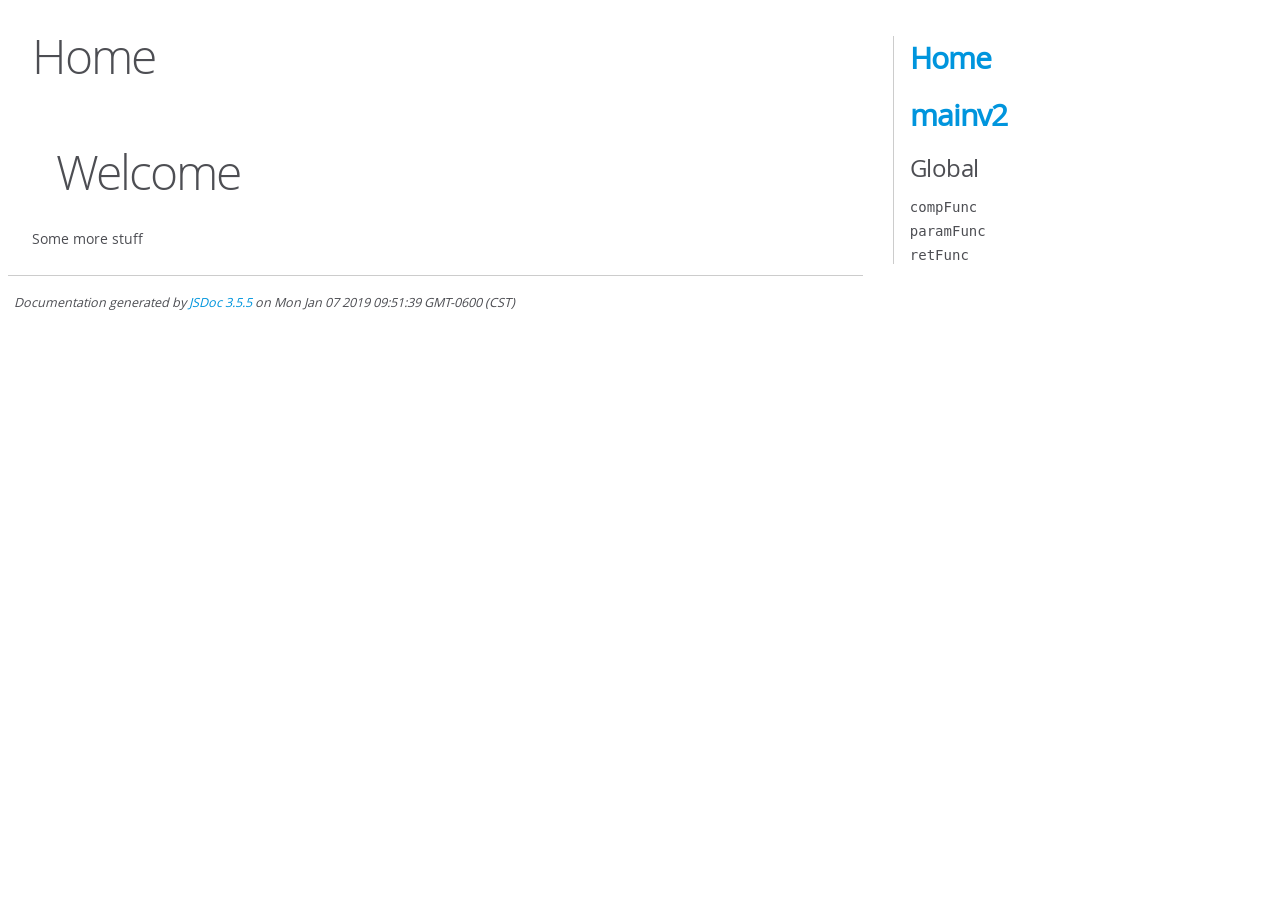
<file: mainv2/out/index.html>
<!DOCTYPE html>
<html lang="en">
<head>
    <meta charset="utf-8">
    <title>JSDoc: Home</title>

    <script src="scripts/prettify/prettify.js"> </script>
    <script src="scripts/prettify/lang-css.js"> </script>
    <!--[if lt IE 9]>
      <script src="//html5shiv.googlecode.com/svn/trunk/html5.js"></script>
    <![endif]-->
    <link type="text/css" rel="stylesheet" href="styles/prettify-tomorrow.css">
    <link type="text/css" rel="stylesheet" href="styles/jsdoc-default.css">
</head>

<body>

<div id="main">

    <h1 class="page-title">Home</h1>

    



    


    <h3> </h3>










    




    <section>
        <article><h1>Welcome</h1><p>Some more stuff</p></article>
    </section>






</div>

<nav>
    <h2><a href="../../index.html">Home</a></h2>
    <h2><a href="index.html">mainv2</a></h2>
    <h3>Global</h3><ul><li><a href="global.html#compFunc">compFunc</a></li><li><a href="global.html#paramFunc">paramFunc</a></li><li><a href="global.html#retFunc">retFunc</a></li></ul>
</nav>

<br class="clear">

<footer>
    Documentation generated by <a href="https://github.com/jsdoc3/jsdoc">JSDoc 3.5.5</a> on Mon Jan 07 2019 09:51:39 GMT-0600 (CST)
</footer>

<script> prettyPrint(); </script>
<script src="scripts/linenumber.js"> </script>
</body>
</html>
</file>
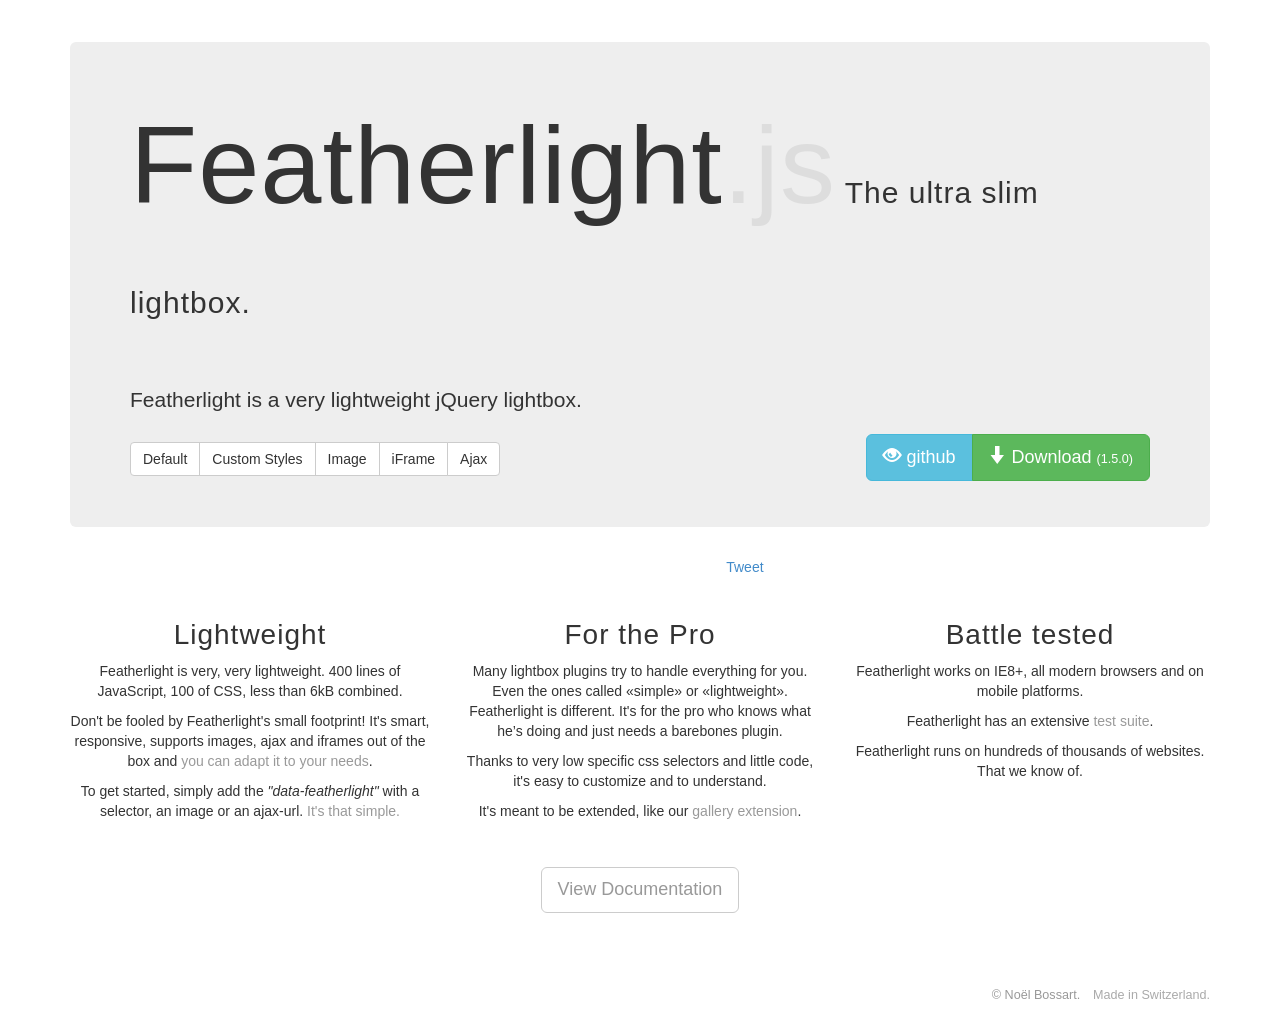
<file: jquery/featherlight-1.5.0/src/index.html>
<!DOCTYPE html>
<html>
	<head>
		<meta http-equiv="content-type" content="text/html; charset=UTF-8" />
		<title>Featherlight – The ultra slim jQuery lightbox.</title>
		<link href="../assets/stylesheets/bootstrap.min.css" rel="stylesheet" />
		<link type="text/css" rel="stylesheet" href="featherlight.css" />
		<style type="text/css">
			@media all {
				.lightbox { display: none; }
				.fl-page h1,
				.fl-page h3,
				.fl-page h4 {
					font-family: 'HelveticaNeue-UltraLight', 'Helvetica Neue UltraLight', 'Helvetica Neue', Arial, Helvetica, sans-serif;
					font-weight: 100;
					letter-spacing: 1px;
				}
				.fl-page h1 { font-size: 110px; margin-bottom: 0.5em; }
				.fl-page h1 i { font-style: normal; color: #ddd; }
				.fl-page h1 span { font-size: 30px; color: #333;}
				.fl-page h3 { text-align: right; }
				.fl-page h3 { font-size: 15px; }
				.fl-page h4 { font-size: 2em; }
				.fl-page .jumbotron { margin-top: 2em; }
				.fl-page .doc { margin: 2em 0;}
				.fl-page .btn-download { float: right; }
				.fl-page .btn-default { vertical-align: bottom; }

				.fl-page .btn-lg span { font-size: 0.7em; }
				.fl-page .footer { margin-top: 3em; color: #aaa; font-size: 0.9em;}
				.fl-page .footer a { color: #999; text-decoration: none; margin-right: 0.75em;}
				.fl-page .github { margin: 2em 0; }
				.fl-page .github a { vertical-align: top; }
				.fl-page .marketing a { color: #999; }

				/* override default feather style... */
				.fixwidth {
					background: rgba(256,256,256, 0.8);
				}
				.fixwidth .featherlight-content {
					width: 500px;
					padding: 25px;
					color: #fff;
					background: #111;
				}
				.fixwidth .featherlight-close {
					color: #fff;
					background: #333;
				}

			}
			@media(max-width: 768px){
				.fl-page h1 span { display: block; }
				.fl-page .btn-download { float: none; margin-bottom: 1em; }
			}
		</style>
	</head>
	<body class="fl-page">
		<div class="container">
			<div class="jumbotron">
				<h1>Featherlight<i>.js</i><span> The ultra slim lightbox.</span></h1>
				<p class="lead">Featherlight is a very lightweight jQuery lightbox.</p>
				<div class="btn-group btn-download">
					<a class="btn btn-lg btn-info" href="https://github.com/noelboss/featherlight/">
						<i class="glyphicon glyphicon-eye-open"></i>
						github
					</a>
					<a class="btn btn-lg btn-success" href="https://github.com/noelboss/featherlight/archive/master.zip">
						<i class="glyphicon glyphicon-arrow-down"></i>
						Download <span>(1.5.0)</span>
					</a>
				</div>
				<div class="btn-group">
					<a class="btn btn-default" href="#" data-featherlight="#fl1">Default</a>
					<a class="btn btn-default" href="#" data-featherlight="#fl2" data-featherlight-variant="fixwidth">Custom Styles</a>
					<a class="btn btn-default" href="../assets/images/droplets.jpg" data-featherlight="image">Image</a>
					<a class="btn btn-default" href="#" data-featherlight="#fl3">iFrame</a>
					<a class="btn btn-default" href="index.html .ajaxcontent" data-featherlight="ajax">Ajax</a>
				</div>
			</div>
			<div class="row github text-center">
				<iframe class="github-btn" src="http://ghbtns.com/github-btn.html?user=noelboss&amp;repo=Featherlight&amp;type=watch&amp;count=true" allowtransparency="true" frameborder="0" scrolling="0" width="100px" height="20px"></iframe>
				<iframe class="github-btn" src="http://ghbtns.com/github-btn.html?user=noelboss&amp;repo=Featherlight&amp;type=fork&amp;count=true" allowtransparency="true" frameborder="0" scrolling="0" width="102px" height="20px"></iframe>
				<a href="https://twitter.com/share" class="twitter-share-button" data-counturl="noelboss.github.io/featherlight/" data-url="http://bit.ly/1hsLGpp" data-text="Featherlight – The ultra slim, responsive jQuery lightbox. It handles images, iFrames, inline- and ajax-content!
> " data-hashtags="#lightbox,#featherlight,#jQuery,#gallery,#responsive" data-dnt="true">Tweet</a>
				<script>!function(d,s,id){var js,fjs=d.getElementsByTagName(s)[0],p=/^http:/.test(d.location)?'http':'https';if(!d.getElementById(id)){js=d.createElement(s);js.id=id;js.src=p+'://platform.twitter.com/widgets.js';fjs.parentNode.insertBefore(js,fjs);}}(document, 'script', 'twitter-wjs');</script>
			</div>
			<div class="row marketing text-center">
				<div class="col-lg-4">
					<h4>Lightweight</h4>
					<p>
						Featherlight is very, very lightweight. 400 lines of JavaScript, 100 of CSS, less than 6kB combined.
					</p>
					<p>
						Don't be fooled by Featherlight's small footprint! It's smart, responsive, supports images, ajax and iframes out of the box and <a href="https://github.com/noelboss/featherlight/#configuration">you can adapt it to your needs</a>.
					</p>
					<p>
						To get started, simply add the <em>"data-featherlight"</em> with a selector, an image or an ajax-url. <a href="https://github.com/noelboss/featherlight/#usage">It's that simple.</a>
					</p>
				</div>

				<div class="col-lg-4">
					<h4>For the Pro</h4>
					<p>
						Many lightbox plugins try to handle everything for you. Even the ones called «simple» or «lightweight». Featherlight is different. It's for the pro who knows what he’s doing and just needs a barebones plugin.
					</p>
					<p>
						Thanks to very low specific css selectors and little code, it's easy to customize and to understand.
					</p>
					<p>
						It's meant to be extended, like our <a href="http://noelboss.github.io/featherlight/gallery.html">gallery extension</a>.
					</p>
				</div>
				<div class="col-lg-4">
					<h4>Battle tested</h4>
					<p>
						Featherlight works on IE8+, all modern browsers and on mobile platforms.
					</p>
					<p>
						Featherlight has an extensive <a href="https://travis-ci.org/noelboss/featherlight">test suite</a>.
					</p>
					<p>
						Featherlight runs on hundreds of thousands of websites. That we know of.
					</p>
				</div>
			</div>

			<div class="row marketing text-center">
				<div class="col-lg-3">
				</div>
				<div class="col-lg-6">
					<a class="doc btn btn-lg btn-default" href="https://github.com/noelboss/featherlight/#installation">
						View Documentation
					</a>
				</div>
				<div class="col-lg-3">
				</div>
			</div>
			<div class="footer text-right">
				<p><a href="//noelboss.com">&copy; Noël Bossart.</a> Made in Switzerland.</p>
			</div>
		</div>

		<div class="lightbox" id="fl1">
			<h2>Featherlight Default</h2>
			<p>
				This is a default featherlight lightbox.<br>
				It's flexible in height and width.<br>
				Everything that is used to display and style the box can be found in the <a href="https://github.com/noelboss/featherlight/blob/master/src/featherlight.css">featherlight.css</a> file which is pretty simple.</p>
		</div>

		<div class="lightbox" id="fl2">
			<h2>Featherlight with custom styles</h2>
			<p>It's easy to override the styling of Featherlight. All you need to do is specify an additional class in the data-featherlight-variant of the triggering element. This class will be added and you can then override everything. You can also reset all CSS: <em>$('.special').featherlight({ resetCss: true });</em>
			</p>
		</div>

		<iframe class="lightbox" src="//player.vimeo.com/video/33110953" width="500" height="281" id="fl3" style="border:none;" webkitallowfullscreen mozallowfullscreen allowfullscreen></iframe>

		<div class="ajaxcontent lightbox">
			<h2>This Ligthbox was loaded using ajax</h2>
			<p>With <a href="https://github.com/noelboss/featherlight/#installation">little code</a>, you can build lightboxes that use custom content loaded with ajax...</p>
		</div>

		<script src="../assets/javascripts/jquery-1.7.0.min.js"></script>
		<script src="featherlight.js" type="text/javascript" charset="utf-8"></script>

		<script>
			(function(i,s,o,g,r,a,m){i['GoogleAnalyticsObject']=r;i[r]=i[r]||function(){
			(i[r].q=i[r].q||[]).push(arguments)},i[r].l=1*new Date();a=s.createElement(o),
			m=s.getElementsByTagName(o)[0];a.async=1;a.src=g;m.parentNode.insertBefore(a,m)
			})(window,document,'script','//stats.g.doubleclick.net/dc.js','ga');

			ga('create', 'UA-5342062-6', 'noelboss.github.io');
			ga('send', 'pageview');
		</script>
	</body>
</html>
</file>
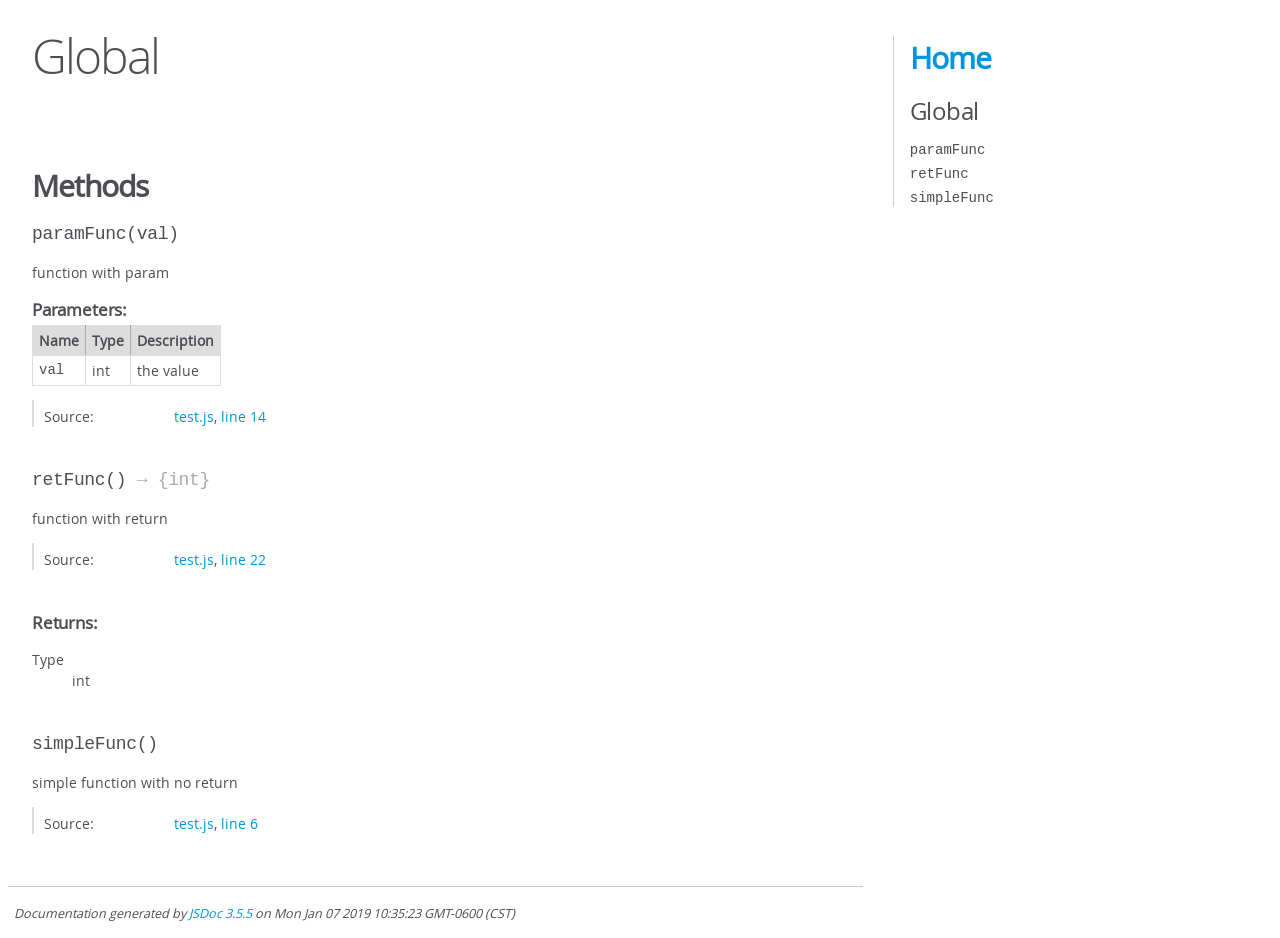
<file: global.html>
<!DOCTYPE html>
<html lang="en">
<head>
    <meta charset="utf-8">
    <title>JSDoc: Global</title>

    <script src="scripts/prettify/prettify.js"> </script>
    <script src="scripts/prettify/lang-css.js"> </script>
    <!--[if lt IE 9]>
      <script src="//html5shiv.googlecode.com/svn/trunk/html5.js"></script>
    <![endif]-->
    <link type="text/css" rel="stylesheet" href="styles/prettify-tomorrow.css">
    <link type="text/css" rel="stylesheet" href="styles/jsdoc-default.css">
</head>

<body>

<div id="main">

    <h1 class="page-title">Global</h1>

    




<section>

<header>
    
        <h2></h2>
        
    
</header>

<article>
    <div class="container-overview">
    
        

        


<dl class="details">

    

    

    

    

    

    

    

    

    

    

    

    

    

    

    

    
</dl>


        
    
    </div>

    

    

    

    

    

    

    

    
        <h3 class="subsection-title">Methods</h3>

        
            

    

    
    <h4 class="name" id="paramFunc"><span class="type-signature"></span>paramFunc<span class="signature">(val)</span><span class="type-signature"></span></h4>
    

    



<div class="description">
    function with param
</div>









    <h5>Parameters:</h5>
    

<table class="params">
    <thead>
    <tr>
        
        <th>Name</th>
        

        <th>Type</th>

        

        

        <th class="last">Description</th>
    </tr>
    </thead>

    <tbody>
    

        <tr>
            
                <td class="name"><code>val</code></td>
            

            <td class="type">
            
                
<span class="param-type">int</span>


            
            </td>

            

            

            <td class="description last">the value</td>
        </tr>

    
    </tbody>
</table>






<dl class="details">

    

    

    

    

    

    

    

    

    

    

    

    

    
    <dt class="tag-source">Source:</dt>
    <dd class="tag-source"><ul class="dummy"><li>
        <a href="test.js.html">test.js</a>, <a href="test.js.html#line14">line 14</a>
    </li></ul></dd>
    

    

    

    
</dl>


















        
            

    

    
    <h4 class="name" id="retFunc"><span class="type-signature"></span>retFunc<span class="signature">()</span><span class="type-signature"> &rarr; {int}</span></h4>
    

    



<div class="description">
    function with return
</div>













<dl class="details">

    

    

    

    

    

    

    

    

    

    

    

    

    
    <dt class="tag-source">Source:</dt>
    <dd class="tag-source"><ul class="dummy"><li>
        <a href="test.js.html">test.js</a>, <a href="test.js.html#line22">line 22</a>
    </li></ul></dd>
    

    

    

    
</dl>













<h5>Returns:</h5>

        


<dl>
    <dt>
        Type
    </dt>
    <dd>
        
<span class="param-type">int</span>


    </dd>
</dl>

    





        
            

    

    
    <h4 class="name" id="simpleFunc"><span class="type-signature"></span>simpleFunc<span class="signature">()</span><span class="type-signature"></span></h4>
    

    



<div class="description">
    simple function with no return
</div>













<dl class="details">

    

    

    

    

    

    

    

    

    

    

    

    

    
    <dt class="tag-source">Source:</dt>
    <dd class="tag-source"><ul class="dummy"><li>
        <a href="test.js.html">test.js</a>, <a href="test.js.html#line6">line 6</a>
    </li></ul></dd>
    

    

    

    
</dl>


















        
    

    

    
</article>

</section>




</div>

<nav>
    <h2><a href="index.html">Home</a></h2><h3>Global</h3><ul><li><a href="global.html#paramFunc">paramFunc</a></li><li><a href="global.html#retFunc">retFunc</a></li><li><a href="global.html#simpleFunc">simpleFunc</a></li></ul>
</nav>

<br class="clear">

<footer>
    Documentation generated by <a href="https://github.com/jsdoc3/jsdoc">JSDoc 3.5.5</a> on Mon Jan 07 2019 10:35:23 GMT-0600 (CST)
</footer>

<script> prettyPrint(); </script>
<script src="scripts/linenumber.js"> </script>
</body>
</html>
</file>
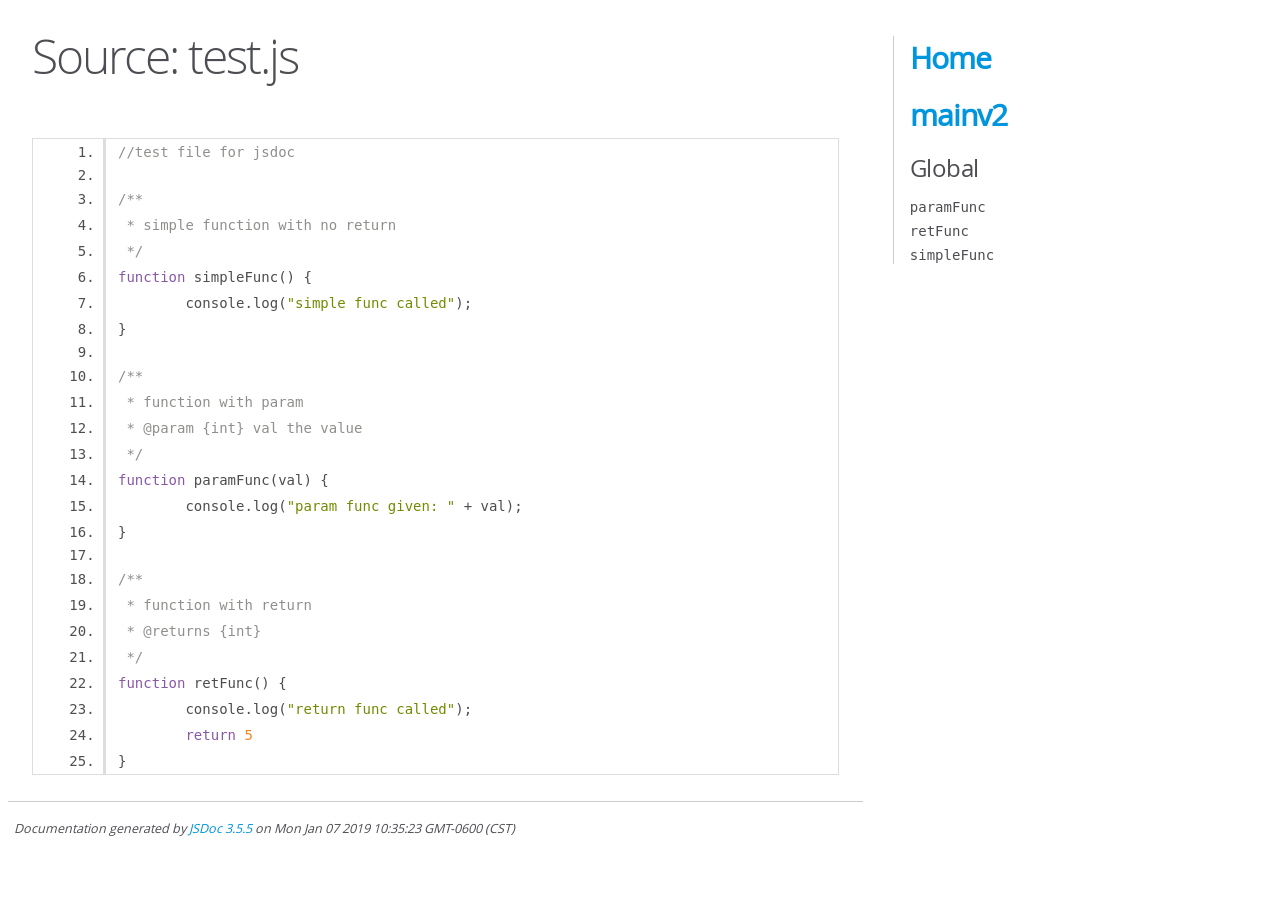
<file: test.js.html>
<!DOCTYPE html>
<html lang="en">
<head>
    <meta charset="utf-8">
    <title>JSDoc: Source: test.js</title>

    <script src="scripts/prettify/prettify.js"> </script>
    <script src="scripts/prettify/lang-css.js"> </script>
    <!--[if lt IE 9]>
      <script src="//html5shiv.googlecode.com/svn/trunk/html5.js"></script>
    <![endif]-->
    <link type="text/css" rel="stylesheet" href="styles/prettify-tomorrow.css">
    <link type="text/css" rel="stylesheet" href="styles/jsdoc-default.css">
</head>

<body>

<div id="main">

    <h1 class="page-title">Source: test.js</h1>

    



    
    <section>
        <article>
            <pre class="prettyprint source linenums"><code>//test file for jsdoc

/**
 * simple function with no return
 */
function simpleFunc() {
	console.log("simple func called");
}

/**
 * function with param
 * @param {int} val the value
 */
function paramFunc(val) {
	console.log("param func given: " + val);
}

/**
 * function with return
 * @returns {int}
 */
function retFunc() {
	console.log("return func called");
	return 5
}
</code></pre>
        </article>
    </section>




</div>

<nav>
    <h2><a href="index.html">Home</a></h2>
    <h2><a href="mainv2/out/index.html">mainv2</a></h2>
    <h3>Global</h3><ul><li><a href="global.html#paramFunc">paramFunc</a></li><li><a href="global.html#retFunc">retFunc</a></li><li><a href="global.html#simpleFunc">simpleFunc</a></li></ul>
</nav>

<br class="clear">

<footer>
    Documentation generated by <a href="https://github.com/jsdoc3/jsdoc">JSDoc 3.5.5</a> on Mon Jan 07 2019 10:35:23 GMT-0600 (CST)
</footer>

<script> prettyPrint(); </script>
<script src="scripts/linenumber.js"> </script>
</body>
</html>
</file>
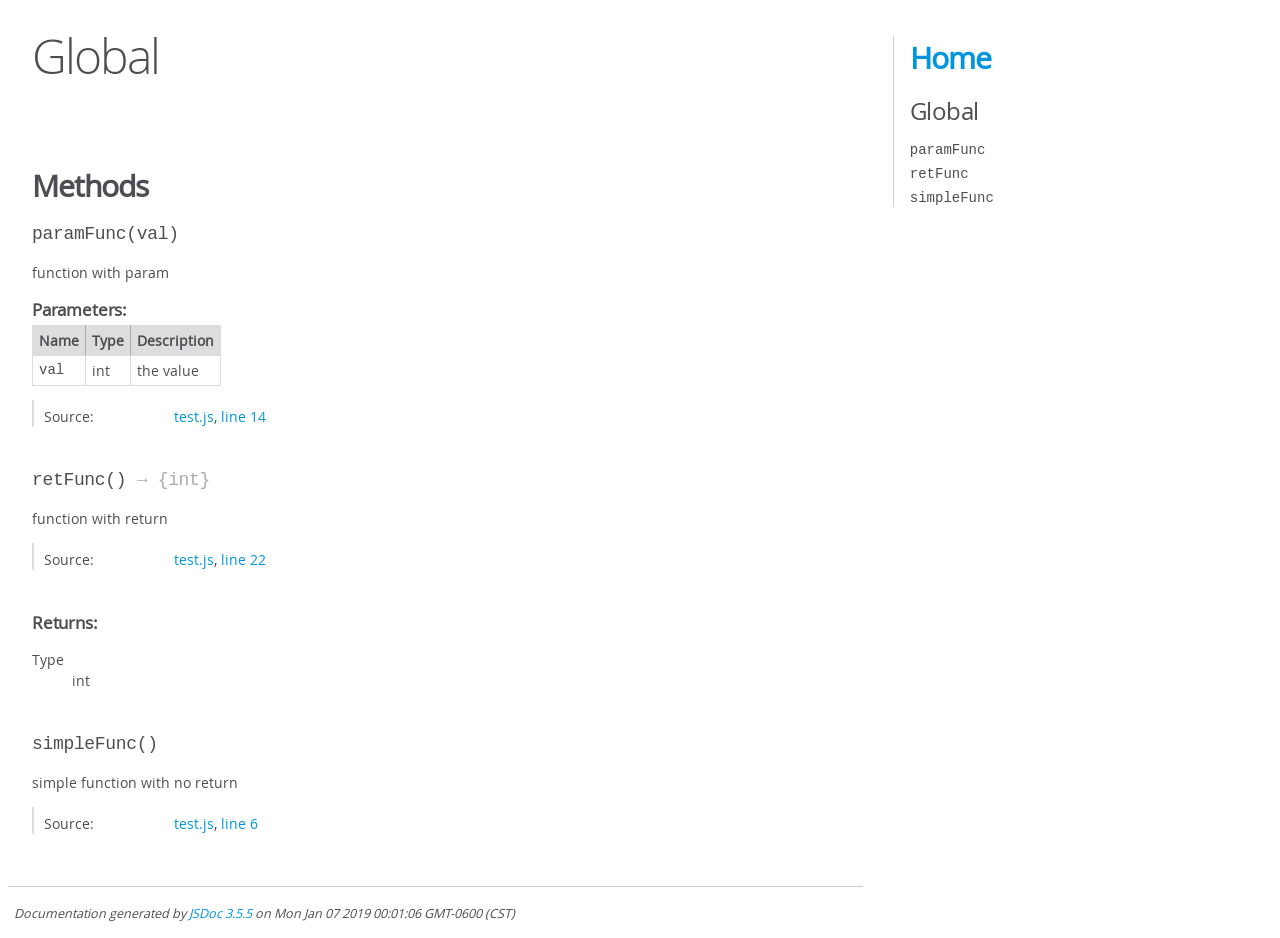
<file: docs/global.html>
<!DOCTYPE html>
<html lang="en">
<head>
    <meta charset="utf-8">
    <title>JSDoc: Global</title>

    <script src="scripts/prettify/prettify.js"> </script>
    <script src="scripts/prettify/lang-css.js"> </script>
    <!--[if lt IE 9]>
      <script src="//html5shiv.googlecode.com/svn/trunk/html5.js"></script>
    <![endif]-->
    <link type="text/css" rel="stylesheet" href="styles/prettify-tomorrow.css">
    <link type="text/css" rel="stylesheet" href="styles/jsdoc-default.css">
</head>

<body>

<div id="main">

    <h1 class="page-title">Global</h1>

    




<section>

<header>
    
        <h2></h2>
        
    
</header>

<article>
    <div class="container-overview">
    
        

        


<dl class="details">

    

    

    

    

    

    

    

    

    

    

    

    

    

    

    

    
</dl>


        
    
    </div>

    

    

    

    

    

    

    

    
        <h3 class="subsection-title">Methods</h3>

        
            

    

    
    <h4 class="name" id="paramFunc"><span class="type-signature"></span>paramFunc<span class="signature">(val)</span><span class="type-signature"></span></h4>
    

    



<div class="description">
    function with param
</div>









    <h5>Parameters:</h5>
    

<table class="params">
    <thead>
    <tr>
        
        <th>Name</th>
        

        <th>Type</th>

        

        

        <th class="last">Description</th>
    </tr>
    </thead>

    <tbody>
    

        <tr>
            
                <td class="name"><code>val</code></td>
            

            <td class="type">
            
                
<span class="param-type">int</span>


            
            </td>

            

            

            <td class="description last">the value</td>
        </tr>

    
    </tbody>
</table>






<dl class="details">

    

    

    

    

    

    

    

    

    

    

    

    

    
    <dt class="tag-source">Source:</dt>
    <dd class="tag-source"><ul class="dummy"><li>
        <a href="test.js.html">test.js</a>, <a href="test.js.html#line14">line 14</a>
    </li></ul></dd>
    

    

    

    
</dl>


















        
            

    

    
    <h4 class="name" id="retFunc"><span class="type-signature"></span>retFunc<span class="signature">()</span><span class="type-signature"> &rarr; {int}</span></h4>
    

    



<div class="description">
    function with return
</div>













<dl class="details">

    

    

    

    

    

    

    

    

    

    

    

    

    
    <dt class="tag-source">Source:</dt>
    <dd class="tag-source"><ul class="dummy"><li>
        <a href="test.js.html">test.js</a>, <a href="test.js.html#line22">line 22</a>
    </li></ul></dd>
    

    

    

    
</dl>













<h5>Returns:</h5>

        


<dl>
    <dt>
        Type
    </dt>
    <dd>
        
<span class="param-type">int</span>


    </dd>
</dl>

    





        
            

    

    
    <h4 class="name" id="simpleFunc"><span class="type-signature"></span>simpleFunc<span class="signature">()</span><span class="type-signature"></span></h4>
    

    



<div class="description">
    simple function with no return
</div>













<dl class="details">

    

    

    

    

    

    

    

    

    

    

    

    

    
    <dt class="tag-source">Source:</dt>
    <dd class="tag-source"><ul class="dummy"><li>
        <a href="test.js.html">test.js</a>, <a href="test.js.html#line6">line 6</a>
    </li></ul></dd>
    

    

    

    
</dl>


















        
    

    

    
</article>

</section>




</div>

<nav>
    <h2><a href="index.html">Home</a></h2><h3>Global</h3><ul><li><a href="global.html#paramFunc">paramFunc</a></li><li><a href="global.html#retFunc">retFunc</a></li><li><a href="global.html#simpleFunc">simpleFunc</a></li></ul>
</nav>

<br class="clear">

<footer>
    Documentation generated by <a href="https://github.com/jsdoc3/jsdoc">JSDoc 3.5.5</a> on Mon Jan 07 2019 00:01:06 GMT-0600 (CST)
</footer>

<script> prettyPrint(); </script>
<script src="scripts/linenumber.js"> </script>
</body>
</html>
</file>
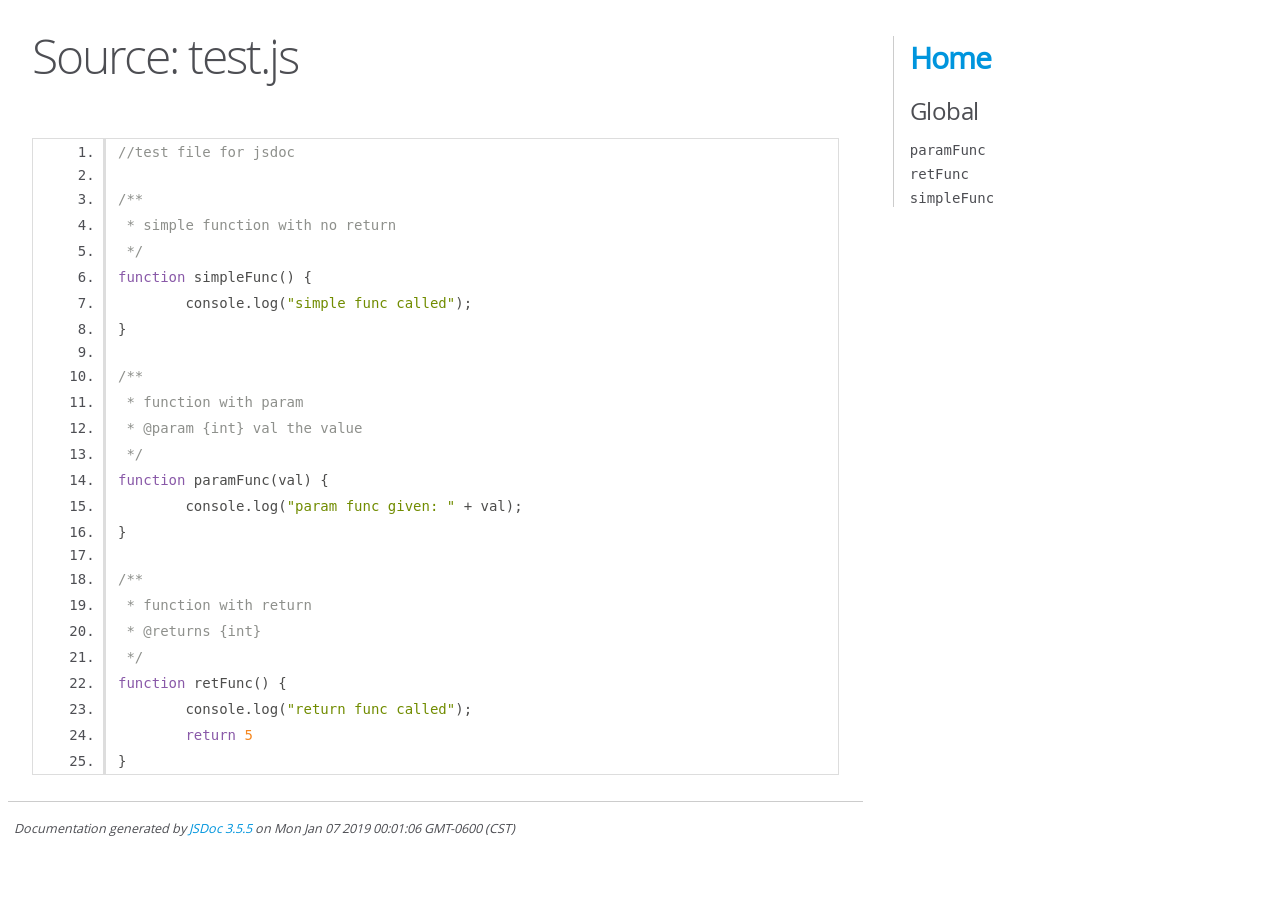
<file: docs/test.js.html>
<!DOCTYPE html>
<html lang="en">
<head>
    <meta charset="utf-8">
    <title>JSDoc: Source: test.js</title>

    <script src="scripts/prettify/prettify.js"> </script>
    <script src="scripts/prettify/lang-css.js"> </script>
    <!--[if lt IE 9]>
      <script src="//html5shiv.googlecode.com/svn/trunk/html5.js"></script>
    <![endif]-->
    <link type="text/css" rel="stylesheet" href="styles/prettify-tomorrow.css">
    <link type="text/css" rel="stylesheet" href="styles/jsdoc-default.css">
</head>

<body>

<div id="main">

    <h1 class="page-title">Source: test.js</h1>

    



    
    <section>
        <article>
            <pre class="prettyprint source linenums"><code>//test file for jsdoc

/**
 * simple function with no return
 */
function simpleFunc() {
	console.log("simple func called");
}

/**
 * function with param
 * @param {int} val the value
 */
function paramFunc(val) {
	console.log("param func given: " + val);
}

/**
 * function with return
 * @returns {int}
 */
function retFunc() {
	console.log("return func called");
	return 5
}
</code></pre>
        </article>
    </section>




</div>

<nav>
    <h2><a href="index.html">Home</a></h2><h3>Global</h3><ul><li><a href="global.html#paramFunc">paramFunc</a></li><li><a href="global.html#retFunc">retFunc</a></li><li><a href="global.html#simpleFunc">simpleFunc</a></li></ul>
</nav>

<br class="clear">

<footer>
    Documentation generated by <a href="https://github.com/jsdoc3/jsdoc">JSDoc 3.5.5</a> on Mon Jan 07 2019 00:01:06 GMT-0600 (CST)
</footer>

<script> prettyPrint(); </script>
<script src="scripts/linenumber.js"> </script>
</body>
</html>
</file>
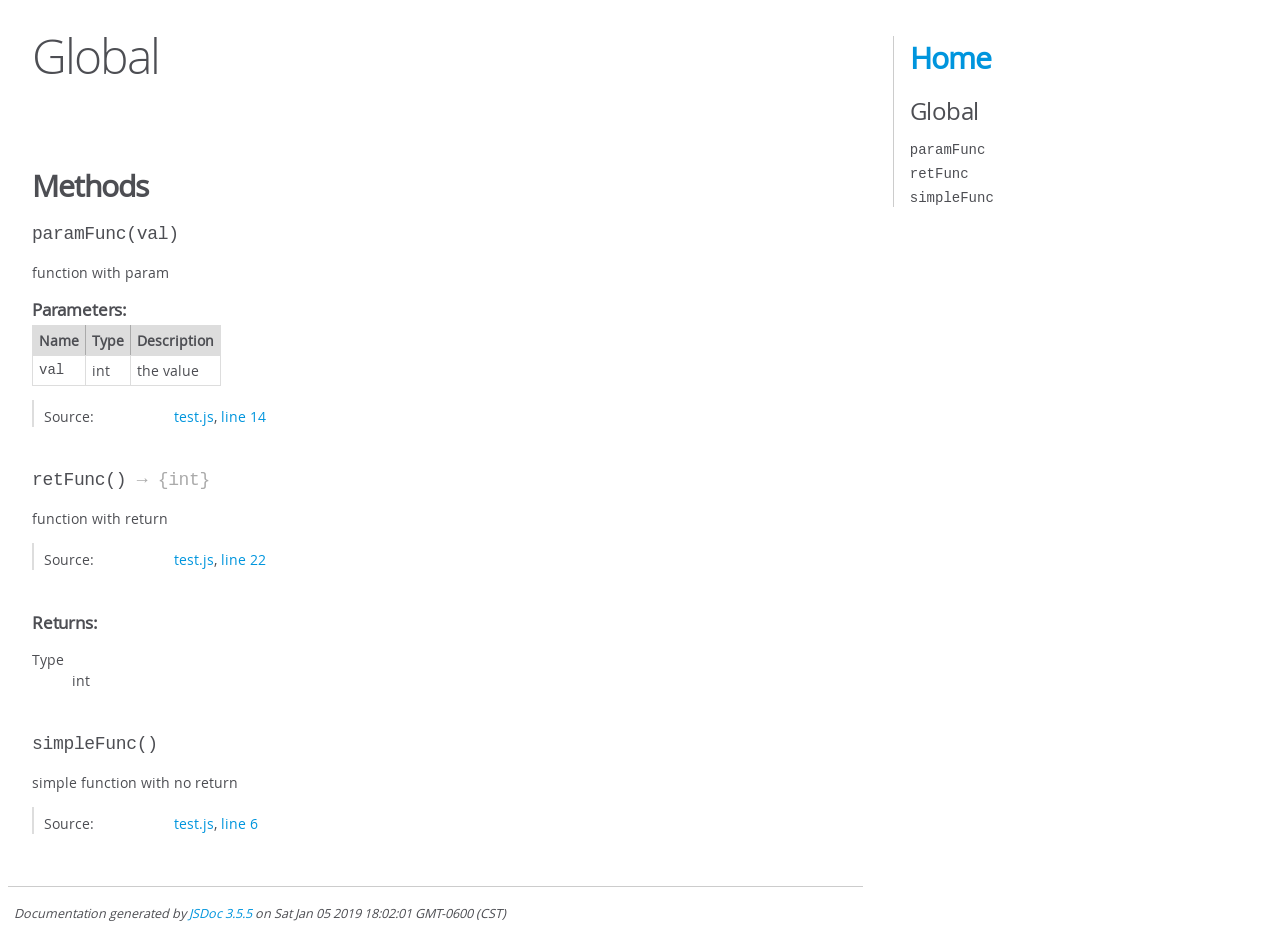
<file: out (copy)/global.html>
<!DOCTYPE html>
<html lang="en">
<head>
    <meta charset="utf-8">
    <title>JSDoc: Global</title>

    <script src="scripts/prettify/prettify.js"> </script>
    <script src="scripts/prettify/lang-css.js"> </script>
    <!--[if lt IE 9]>
      <script src="//html5shiv.googlecode.com/svn/trunk/html5.js"></script>
    <![endif]-->
    <link type="text/css" rel="stylesheet" href="styles/prettify-tomorrow.css">
    <link type="text/css" rel="stylesheet" href="styles/jsdoc-default.css">
</head>

<body>

<div id="main">

    <h1 class="page-title">Global</h1>

    




<section>

<header>
    
        <h2></h2>
        
    
</header>

<article>
    <div class="container-overview">
    
        

        


<dl class="details">

    

    

    

    

    

    

    

    

    

    

    

    

    

    

    

    
</dl>


        
    
    </div>

    

    

    

    

    

    

    

    
        <h3 class="subsection-title">Methods</h3>

        
            

    

    
    <h4 class="name" id="paramFunc"><span class="type-signature"></span>paramFunc<span class="signature">(val)</span><span class="type-signature"></span></h4>
    

    



<div class="description">
    function with param
</div>









    <h5>Parameters:</h5>
    

<table class="params">
    <thead>
    <tr>
        
        <th>Name</th>
        

        <th>Type</th>

        

        

        <th class="last">Description</th>
    </tr>
    </thead>

    <tbody>
    

        <tr>
            
                <td class="name"><code>val</code></td>
            

            <td class="type">
            
                
<span class="param-type">int</span>


            
            </td>

            

            

            <td class="description last">the value</td>
        </tr>

    
    </tbody>
</table>






<dl class="details">

    

    

    

    

    

    

    

    

    

    

    

    

    
    <dt class="tag-source">Source:</dt>
    <dd class="tag-source"><ul class="dummy"><li>
        <a href="test.js.html">test.js</a>, <a href="test.js.html#line14">line 14</a>
    </li></ul></dd>
    

    

    

    
</dl>


















        
            

    

    
    <h4 class="name" id="retFunc"><span class="type-signature"></span>retFunc<span class="signature">()</span><span class="type-signature"> &rarr; {int}</span></h4>
    

    



<div class="description">
    function with return
</div>













<dl class="details">

    

    

    

    

    

    

    

    

    

    

    

    

    
    <dt class="tag-source">Source:</dt>
    <dd class="tag-source"><ul class="dummy"><li>
        <a href="test.js.html">test.js</a>, <a href="test.js.html#line22">line 22</a>
    </li></ul></dd>
    

    

    

    
</dl>













<h5>Returns:</h5>

        


<dl>
    <dt>
        Type
    </dt>
    <dd>
        
<span class="param-type">int</span>


    </dd>
</dl>

    





        
            

    

    
    <h4 class="name" id="simpleFunc"><span class="type-signature"></span>simpleFunc<span class="signature">()</span><span class="type-signature"></span></h4>
    

    



<div class="description">
    simple function with no return
</div>













<dl class="details">

    

    

    

    

    

    

    

    

    

    

    

    

    
    <dt class="tag-source">Source:</dt>
    <dd class="tag-source"><ul class="dummy"><li>
        <a href="test.js.html">test.js</a>, <a href="test.js.html#line6">line 6</a>
    </li></ul></dd>
    

    

    

    
</dl>


















        
    

    

    
</article>

</section>




</div>

<nav>
    <h2><a href="index.html">Home</a></h2><h3>Global</h3><ul><li><a href="global.html#paramFunc">paramFunc</a></li><li><a href="global.html#retFunc">retFunc</a></li><li><a href="global.html#simpleFunc">simpleFunc</a></li></ul>
</nav>

<br class="clear">

<footer>
    Documentation generated by <a href="https://github.com/jsdoc3/jsdoc">JSDoc 3.5.5</a> on Sat Jan 05 2019 18:02:01 GMT-0600 (CST)
</footer>

<script> prettyPrint(); </script>
<script src="scripts/linenumber.js"> </script>
</body>
</html>
</file>
<file: styles/prettify-tomorrow.css>
/* Tomorrow Theme */
/* Original theme - https://github.com/chriskempson/tomorrow-theme */
/* Pretty printing styles. Used with prettify.js. */
/* SPAN elements with the classes below are added by prettyprint. */
/* plain text */
.pln {
  color: #4d4d4c; }

@media screen {
  /* string content */
  .str {
    color: #718c00; }

  /* a keyword */
  .kwd {
    color: #8959a8; }

  /* a comment */
  .com {
    color: #8e908c; }

  /* a type name */
  .typ {
    color: #4271ae; }

  /* a literal value */
  .lit {
    color: #f5871f; }

  /* punctuation */
  .pun {
    color: #4d4d4c; }

  /* lisp open bracket */
  .opn {
    color: #4d4d4c; }

  /* lisp close bracket */
  .clo {
    color: #4d4d4c; }

  /* a markup tag name */
  .tag {
    color: #c82829; }

  /* a markup attribute name */
  .atn {
    color: #f5871f; }

  /* a markup attribute value */
  .atv {
    color: #3e999f; }

  /* a declaration */
  .dec {
    color: #f5871f; }

  /* a variable name */
  .var {
    color: #c82829; }

  /* a function name */
  .fun {
    color: #4271ae; } }
/* Use higher contrast and text-weight for printable form. */
@media print, projection {
  .str {
    color: #060; }

  .kwd {
    color: #006;
    font-weight: bold; }

  .com {
    color: #600;
    font-style: italic; }

  .typ {
    color: #404;
    font-weight: bold; }

  .lit {
    color: #044; }

  .pun, .opn, .clo {
    color: #440; }

  .tag {
    color: #006;
    font-weight: bold; }

  .atn {
    color: #404; }

  .atv {
    color: #060; } }
/* Style */
/*
pre.prettyprint {
  background: white;
  font-family: Consolas, Monaco, 'Andale Mono', monospace;
  font-size: 12px;
  line-height: 1.5;
  border: 1px solid #ccc;
  padding: 10px; }
*/

/* Specify class=linenums on a pre to get line numbering */
ol.linenums {
  margin-top: 0;
  margin-bottom: 0; }

/* IE indents via margin-left */
li.L0,
li.L1,
li.L2,
li.L3,
li.L4,
li.L5,
li.L6,
li.L7,
li.L8,
li.L9 {
  /* */ }

/* Alternate shading for lines */
li.L1,
li.L3,
li.L5,
li.L7,
li.L9 {
  /* */ }
</file>
<file: styles/jsdoc-default.css>
@font-face {
    font-family: 'Open Sans';
    font-weight: normal;
    font-style: normal;
    src: url('../fonts/OpenSans-Regular-webfont.eot');
    src:
        local('Open Sans'),
        local('OpenSans'),
        url('../fonts/OpenSans-Regular-webfont.eot?#iefix') format('embedded-opentype'),
        url('../fonts/OpenSans-Regular-webfont.woff') format('woff'),
        url('../fonts/OpenSans-Regular-webfont.svg#open_sansregular') format('svg');
}

@font-face {
    font-family: 'Open Sans Light';
    font-weight: normal;
    font-style: normal;
    src: url('../fonts/OpenSans-Light-webfont.eot');
    src:
        local('Open Sans Light'),
        local('OpenSans Light'),
        url('../fonts/OpenSans-Light-webfont.eot?#iefix') format('embedded-opentype'),
        url('../fonts/OpenSans-Light-webfont.woff') format('woff'),
        url('../fonts/OpenSans-Light-webfont.svg#open_sanslight') format('svg');
}

html
{
    overflow: auto;
    background-color: #fff;
    font-size: 14px;
}

body
{
    font-family: 'Open Sans', sans-serif;
    line-height: 1.5;
    color: #4d4e53;
    background-color: white;
}

a, a:visited, a:active {
    color: #0095dd;
    text-decoration: none;
}

a:hover {
    text-decoration: underline;
}

header
{
    display: block;
    padding: 0px 4px;
}

tt, code, kbd, samp {
    font-family: Consolas, Monaco, 'Andale Mono', monospace;
}

.class-description {
    font-size: 130%;
    line-height: 140%;
    margin-bottom: 1em;
    margin-top: 1em;
}

.class-description:empty {
    margin: 0;
}

#main {
    float: left;
    width: 70%;
}

article dl {
    margin-bottom: 40px;
}

article img {
  max-width: 100%;
}

section
{
    display: block;
    background-color: #fff;
    padding: 12px 24px;
    border-bottom: 1px solid #ccc;
    margin-right: 30px;
}

.variation {
    display: none;
}

.signature-attributes {
    font-size: 60%;
    color: #aaa;
    font-style: italic;
    font-weight: lighter;
}

nav
{
    display: block;
    float: right;
    margin-top: 28px;
    width: 30%;
    box-sizing: border-box;
    border-left: 1px solid #ccc;
    padding-left: 16px;
}

nav ul {
    font-family: 'Lucida Grande', 'Lucida Sans Unicode', arial, sans-serif;
    font-size: 100%;
    line-height: 17px;
    padding: 0;
    margin: 0;
    list-style-type: none;
}

nav ul a, nav ul a:visited, nav ul a:active {
    font-family: Consolas, Monaco, 'Andale Mono', monospace;
    line-height: 18px;
    color: #4D4E53;
}

nav h3 {
    margin-top: 12px;
}

nav li {
    margin-top: 6px;
}

footer {
    display: block;
    padding: 6px;
    margin-top: 12px;
    font-style: italic;
    font-size: 90%;
}

h1, h2, h3, h4 {
    font-weight: 200;
    margin: 0;
}

h1
{
    font-family: 'Open Sans Light', sans-serif;
    font-size: 48px;
    letter-spacing: -2px;
    margin: 12px 24px 20px;
}

h2, h3.subsection-title
{
    font-size: 30px;
    font-weight: 700;
    letter-spacing: -1px;
    margin-bottom: 12px;
}

h3
{
    font-size: 24px;
    letter-spacing: -0.5px;
    margin-bottom: 12px;
}

h4
{
    font-size: 18px;
    letter-spacing: -0.33px;
    margin-bottom: 12px;
    color: #4d4e53;
}

h5, .container-overview .subsection-title
{
    font-size: 120%;
    font-weight: bold;
    letter-spacing: -0.01em;
    margin: 8px 0 3px 0;
}

h6
{
    font-size: 100%;
    letter-spacing: -0.01em;
    margin: 6px 0 3px 0;
    font-style: italic;
}

table
{
    border-spacing: 0;
    border: 0;
    border-collapse: collapse;
}

td, th
{
    border: 1px solid #ddd;
    margin: 0px;
    text-align: left;
    vertical-align: top;
    padding: 4px 6px;
    display: table-cell;
}

thead tr
{
    background-color: #ddd;
    font-weight: bold;
}

th { border-right: 1px solid #aaa; }
tr > th:last-child { border-right: 1px solid #ddd; }

.ancestors, .attribs { color: #999; }
.ancestors a, .attribs a
{
    color: #999 !important;
    text-decoration: none;
}

.clear
{
    clear: both;
}

.important
{
    font-weight: bold;
    color: #950B02;
}

.yes-def {
    text-indent: -1000px;
}

.type-signature {
    color: #aaa;
}

.name, .signature {
    font-family: Consolas, Monaco, 'Andale Mono', monospace;
}

.details { margin-top: 14px; border-left: 2px solid #DDD; }
.details dt { width: 120px; float: left; padding-left: 10px;  padding-top: 6px; }
.details dd { margin-left: 70px; }
.details ul { margin: 0; }
.details ul { list-style-type: none; }
.details li { margin-left: 30px; padding-top: 6px; }
.details pre.prettyprint { margin: 0 }
.details .object-value { padding-top: 0; }

.description {
    margin-bottom: 1em;
    margin-top: 1em;
}

.code-caption
{
    font-style: italic;
    font-size: 107%;
    margin: 0;
}

.prettyprint
{
    border: 1px solid #ddd;
    width: 80%;
    overflow: auto;
}

.prettyprint.source {
    width: inherit;
}

.prettyprint code
{
    font-size: 100%;
    line-height: 18px;
    display: block;
    padding: 4px 12px;
    margin: 0;
    background-color: #fff;
    color: #4D4E53;
}

.prettyprint code span.line
{
  display: inline-block;
}

.prettyprint.linenums
{
  padding-left: 70px;
  -webkit-user-select: none;
  -moz-user-select: none;
  -ms-user-select: none;
  user-select: none;
}

.prettyprint.linenums ol
{
  padding-left: 0;
}

.prettyprint.linenums li
{
  border-left: 3px #ddd solid;
}

.prettyprint.linenums li.selected,
.prettyprint.linenums li.selected *
{
  background-color: lightyellow;
}

.prettyprint.linenums li *
{
  -webkit-user-select: text;
  -moz-user-select: text;
  -ms-user-select: text;
  user-select: text;
}

.params .name, .props .name, .name code {
    color: #4D4E53;
    font-family: Consolas, Monaco, 'Andale Mono', monospace;
    font-size: 100%;
}

.params td.description > p:first-child,
.props td.description > p:first-child
{
    margin-top: 0;
    padding-top: 0;
}

.params td.description > p:last-child,
.props td.description > p:last-child
{
    margin-bottom: 0;
    padding-bottom: 0;
}

.disabled {
    color: #454545;
}
</file>
<file: docs/styles/prettify-tomorrow.css>
/* Tomorrow Theme */
/* Original theme - https://github.com/chriskempson/tomorrow-theme */
/* Pretty printing styles. Used with prettify.js. */
/* SPAN elements with the classes below are added by prettyprint. */
/* plain text */
.pln {
  color: #4d4d4c; }

@media screen {
  /* string content */
  .str {
    color: #718c00; }

  /* a keyword */
  .kwd {
    color: #8959a8; }

  /* a comment */
  .com {
    color: #8e908c; }

  /* a type name */
  .typ {
    color: #4271ae; }

  /* a literal value */
  .lit {
    color: #f5871f; }

  /* punctuation */
  .pun {
    color: #4d4d4c; }

  /* lisp open bracket */
  .opn {
    color: #4d4d4c; }

  /* lisp close bracket */
  .clo {
    color: #4d4d4c; }

  /* a markup tag name */
  .tag {
    color: #c82829; }

  /* a markup attribute name */
  .atn {
    color: #f5871f; }

  /* a markup attribute value */
  .atv {
    color: #3e999f; }

  /* a declaration */
  .dec {
    color: #f5871f; }

  /* a variable name */
  .var {
    color: #c82829; }

  /* a function name */
  .fun {
    color: #4271ae; } }
/* Use higher contrast and text-weight for printable form. */
@media print, projection {
  .str {
    color: #060; }

  .kwd {
    color: #006;
    font-weight: bold; }

  .com {
    color: #600;
    font-style: italic; }

  .typ {
    color: #404;
    font-weight: bold; }

  .lit {
    color: #044; }

  .pun, .opn, .clo {
    color: #440; }

  .tag {
    color: #006;
    font-weight: bold; }

  .atn {
    color: #404; }

  .atv {
    color: #060; } }
/* Style */
/*
pre.prettyprint {
  background: white;
  font-family: Consolas, Monaco, 'Andale Mono', monospace;
  font-size: 12px;
  line-height: 1.5;
  border: 1px solid #ccc;
  padding: 10px; }
*/

/* Specify class=linenums on a pre to get line numbering */
ol.linenums {
  margin-top: 0;
  margin-bottom: 0; }

/* IE indents via margin-left */
li.L0,
li.L1,
li.L2,
li.L3,
li.L4,
li.L5,
li.L6,
li.L7,
li.L8,
li.L9 {
  /* */ }

/* Alternate shading for lines */
li.L1,
li.L3,
li.L5,
li.L7,
li.L9 {
  /* */ }
</file>
<file: docs/styles/jsdoc-default.css>
@font-face {
    font-family: 'Open Sans';
    font-weight: normal;
    font-style: normal;
    src: url('../fonts/OpenSans-Regular-webfont.eot');
    src:
        local('Open Sans'),
        local('OpenSans'),
        url('../fonts/OpenSans-Regular-webfont.eot?#iefix') format('embedded-opentype'),
        url('../fonts/OpenSans-Regular-webfont.woff') format('woff'),
        url('../fonts/OpenSans-Regular-webfont.svg#open_sansregular') format('svg');
}

@font-face {
    font-family: 'Open Sans Light';
    font-weight: normal;
    font-style: normal;
    src: url('../fonts/OpenSans-Light-webfont.eot');
    src:
        local('Open Sans Light'),
        local('OpenSans Light'),
        url('../fonts/OpenSans-Light-webfont.eot?#iefix') format('embedded-opentype'),
        url('../fonts/OpenSans-Light-webfont.woff') format('woff'),
        url('../fonts/OpenSans-Light-webfont.svg#open_sanslight') format('svg');
}

html
{
    overflow: auto;
    background-color: #fff;
    font-size: 14px;
}

body
{
    font-family: 'Open Sans', sans-serif;
    line-height: 1.5;
    color: #4d4e53;
    background-color: white;
}

a, a:visited, a:active {
    color: #0095dd;
    text-decoration: none;
}

a:hover {
    text-decoration: underline;
}

header
{
    display: block;
    padding: 0px 4px;
}

tt, code, kbd, samp {
    font-family: Consolas, Monaco, 'Andale Mono', monospace;
}

.class-description {
    font-size: 130%;
    line-height: 140%;
    margin-bottom: 1em;
    margin-top: 1em;
}

.class-description:empty {
    margin: 0;
}

#main {
    float: left;
    width: 70%;
}

article dl {
    margin-bottom: 40px;
}

article img {
  max-width: 100%;
}

section
{
    display: block;
    background-color: #fff;
    padding: 12px 24px;
    border-bottom: 1px solid #ccc;
    margin-right: 30px;
}

.variation {
    display: none;
}

.signature-attributes {
    font-size: 60%;
    color: #aaa;
    font-style: italic;
    font-weight: lighter;
}

nav
{
    display: block;
    float: right;
    margin-top: 28px;
    width: 30%;
    box-sizing: border-box;
    border-left: 1px solid #ccc;
    padding-left: 16px;
}

nav ul {
    font-family: 'Lucida Grande', 'Lucida Sans Unicode', arial, sans-serif;
    font-size: 100%;
    line-height: 17px;
    padding: 0;
    margin: 0;
    list-style-type: none;
}

nav ul a, nav ul a:visited, nav ul a:active {
    font-family: Consolas, Monaco, 'Andale Mono', monospace;
    line-height: 18px;
    color: #4D4E53;
}

nav h3 {
    margin-top: 12px;
}

nav li {
    margin-top: 6px;
}

footer {
    display: block;
    padding: 6px;
    margin-top: 12px;
    font-style: italic;
    font-size: 90%;
}

h1, h2, h3, h4 {
    font-weight: 200;
    margin: 0;
}

h1
{
    font-family: 'Open Sans Light', sans-serif;
    font-size: 48px;
    letter-spacing: -2px;
    margin: 12px 24px 20px;
}

h2, h3.subsection-title
{
    font-size: 30px;
    font-weight: 700;
    letter-spacing: -1px;
    margin-bottom: 12px;
}

h3
{
    font-size: 24px;
    letter-spacing: -0.5px;
    margin-bottom: 12px;
}

h4
{
    font-size: 18px;
    letter-spacing: -0.33px;
    margin-bottom: 12px;
    color: #4d4e53;
}

h5, .container-overview .subsection-title
{
    font-size: 120%;
    font-weight: bold;
    letter-spacing: -0.01em;
    margin: 8px 0 3px 0;
}

h6
{
    font-size: 100%;
    letter-spacing: -0.01em;
    margin: 6px 0 3px 0;
    font-style: italic;
}

table
{
    border-spacing: 0;
    border: 0;
    border-collapse: collapse;
}

td, th
{
    border: 1px solid #ddd;
    margin: 0px;
    text-align: left;
    vertical-align: top;
    padding: 4px 6px;
    display: table-cell;
}

thead tr
{
    background-color: #ddd;
    font-weight: bold;
}

th { border-right: 1px solid #aaa; }
tr > th:last-child { border-right: 1px solid #ddd; }

.ancestors, .attribs { color: #999; }
.ancestors a, .attribs a
{
    color: #999 !important;
    text-decoration: none;
}

.clear
{
    clear: both;
}

.important
{
    font-weight: bold;
    color: #950B02;
}

.yes-def {
    text-indent: -1000px;
}

.type-signature {
    color: #aaa;
}

.name, .signature {
    font-family: Consolas, Monaco, 'Andale Mono', monospace;
}

.details { margin-top: 14px; border-left: 2px solid #DDD; }
.details dt { width: 120px; float: left; padding-left: 10px;  padding-top: 6px; }
.details dd { margin-left: 70px; }
.details ul { margin: 0; }
.details ul { list-style-type: none; }
.details li { margin-left: 30px; padding-top: 6px; }
.details pre.prettyprint { margin: 0 }
.details .object-value { padding-top: 0; }

.description {
    margin-bottom: 1em;
    margin-top: 1em;
}

.code-caption
{
    font-style: italic;
    font-size: 107%;
    margin: 0;
}

.prettyprint
{
    border: 1px solid #ddd;
    width: 80%;
    overflow: auto;
}

.prettyprint.source {
    width: inherit;
}

.prettyprint code
{
    font-size: 100%;
    line-height: 18px;
    display: block;
    padding: 4px 12px;
    margin: 0;
    background-color: #fff;
    color: #4D4E53;
}

.prettyprint code span.line
{
  display: inline-block;
}

.prettyprint.linenums
{
  padding-left: 70px;
  -webkit-user-select: none;
  -moz-user-select: none;
  -ms-user-select: none;
  user-select: none;
}

.prettyprint.linenums ol
{
  padding-left: 0;
}

.prettyprint.linenums li
{
  border-left: 3px #ddd solid;
}

.prettyprint.linenums li.selected,
.prettyprint.linenums li.selected *
{
  background-color: lightyellow;
}

.prettyprint.linenums li *
{
  -webkit-user-select: text;
  -moz-user-select: text;
  -ms-user-select: text;
  user-select: text;
}

.params .name, .props .name, .name code {
    color: #4D4E53;
    font-family: Consolas, Monaco, 'Andale Mono', monospace;
    font-size: 100%;
}

.params td.description > p:first-child,
.props td.description > p:first-child
{
    margin-top: 0;
    padding-top: 0;
}

.params td.description > p:last-child,
.props td.description > p:last-child
{
    margin-bottom: 0;
    padding-bottom: 0;
}

.disabled {
    color: #454545;
}
</file>
<file: out (copy)/styles/prettify-tomorrow.css>
/* Tomorrow Theme */
/* Original theme - https://github.com/chriskempson/tomorrow-theme */
/* Pretty printing styles. Used with prettify.js. */
/* SPAN elements with the classes below are added by prettyprint. */
/* plain text */
.pln {
  color: #4d4d4c; }

@media screen {
  /* string content */
  .str {
    color: #718c00; }

  /* a keyword */
  .kwd {
    color: #8959a8; }

  /* a comment */
  .com {
    color: #8e908c; }

  /* a type name */
  .typ {
    color: #4271ae; }

  /* a literal value */
  .lit {
    color: #f5871f; }

  /* punctuation */
  .pun {
    color: #4d4d4c; }

  /* lisp open bracket */
  .opn {
    color: #4d4d4c; }

  /* lisp close bracket */
  .clo {
    color: #4d4d4c; }

  /* a markup tag name */
  .tag {
    color: #c82829; }

  /* a markup attribute name */
  .atn {
    color: #f5871f; }

  /* a markup attribute value */
  .atv {
    color: #3e999f; }

  /* a declaration */
  .dec {
    color: #f5871f; }

  /* a variable name */
  .var {
    color: #c82829; }

  /* a function name */
  .fun {
    color: #4271ae; } }
/* Use higher contrast and text-weight for printable form. */
@media print, projection {
  .str {
    color: #060; }

  .kwd {
    color: #006;
    font-weight: bold; }

  .com {
    color: #600;
    font-style: italic; }

  .typ {
    color: #404;
    font-weight: bold; }

  .lit {
    color: #044; }

  .pun, .opn, .clo {
    color: #440; }

  .tag {
    color: #006;
    font-weight: bold; }

  .atn {
    color: #404; }

  .atv {
    color: #060; } }
/* Style */
/*
pre.prettyprint {
  background: white;
  font-family: Consolas, Monaco, 'Andale Mono', monospace;
  font-size: 12px;
  line-height: 1.5;
  border: 1px solid #ccc;
  padding: 10px; }
*/

/* Specify class=linenums on a pre to get line numbering */
ol.linenums {
  margin-top: 0;
  margin-bottom: 0; }

/* IE indents via margin-left */
li.L0,
li.L1,
li.L2,
li.L3,
li.L4,
li.L5,
li.L6,
li.L7,
li.L8,
li.L9 {
  /* */ }

/* Alternate shading for lines */
li.L1,
li.L3,
li.L5,
li.L7,
li.L9 {
  /* */ }
</file>
<file: out (copy)/styles/jsdoc-default.css>
@font-face {
    font-family: 'Open Sans';
    font-weight: normal;
    font-style: normal;
    src: url('../fonts/OpenSans-Regular-webfont.eot');
    src:
        local('Open Sans'),
        local('OpenSans'),
        url('../fonts/OpenSans-Regular-webfont.eot?#iefix') format('embedded-opentype'),
        url('../fonts/OpenSans-Regular-webfont.woff') format('woff'),
        url('../fonts/OpenSans-Regular-webfont.svg#open_sansregular') format('svg');
}

@font-face {
    font-family: 'Open Sans Light';
    font-weight: normal;
    font-style: normal;
    src: url('../fonts/OpenSans-Light-webfont.eot');
    src:
        local('Open Sans Light'),
        local('OpenSans Light'),
        url('../fonts/OpenSans-Light-webfont.eot?#iefix') format('embedded-opentype'),
        url('../fonts/OpenSans-Light-webfont.woff') format('woff'),
        url('../fonts/OpenSans-Light-webfont.svg#open_sanslight') format('svg');
}

html
{
    overflow: auto;
    background-color: #fff;
    font-size: 14px;
}

body
{
    font-family: 'Open Sans', sans-serif;
    line-height: 1.5;
    color: #4d4e53;
    background-color: white;
}

a, a:visited, a:active {
    color: #0095dd;
    text-decoration: none;
}

a:hover {
    text-decoration: underline;
}

header
{
    display: block;
    padding: 0px 4px;
}

tt, code, kbd, samp {
    font-family: Consolas, Monaco, 'Andale Mono', monospace;
}

.class-description {
    font-size: 130%;
    line-height: 140%;
    margin-bottom: 1em;
    margin-top: 1em;
}

.class-description:empty {
    margin: 0;
}

#main {
    float: left;
    width: 70%;
}

article dl {
    margin-bottom: 40px;
}

article img {
  max-width: 100%;
}

section
{
    display: block;
    background-color: #fff;
    padding: 12px 24px;
    border-bottom: 1px solid #ccc;
    margin-right: 30px;
}

.variation {
    display: none;
}

.signature-attributes {
    font-size: 60%;
    color: #aaa;
    font-style: italic;
    font-weight: lighter;
}

nav
{
    display: block;
    float: right;
    margin-top: 28px;
    width: 30%;
    box-sizing: border-box;
    border-left: 1px solid #ccc;
    padding-left: 16px;
}

nav ul {
    font-family: 'Lucida Grande', 'Lucida Sans Unicode', arial, sans-serif;
    font-size: 100%;
    line-height: 17px;
    padding: 0;
    margin: 0;
    list-style-type: none;
}

nav ul a, nav ul a:visited, nav ul a:active {
    font-family: Consolas, Monaco, 'Andale Mono', monospace;
    line-height: 18px;
    color: #4D4E53;
}

nav h3 {
    margin-top: 12px;
}

nav li {
    margin-top: 6px;
}

footer {
    display: block;
    padding: 6px;
    margin-top: 12px;
    font-style: italic;
    font-size: 90%;
}

h1, h2, h3, h4 {
    font-weight: 200;
    margin: 0;
}

h1
{
    font-family: 'Open Sans Light', sans-serif;
    font-size: 48px;
    letter-spacing: -2px;
    margin: 12px 24px 20px;
}

h2, h3.subsection-title
{
    font-size: 30px;
    font-weight: 700;
    letter-spacing: -1px;
    margin-bottom: 12px;
}

h3
{
    font-size: 24px;
    letter-spacing: -0.5px;
    margin-bottom: 12px;
}

h4
{
    font-size: 18px;
    letter-spacing: -0.33px;
    margin-bottom: 12px;
    color: #4d4e53;
}

h5, .container-overview .subsection-title
{
    font-size: 120%;
    font-weight: bold;
    letter-spacing: -0.01em;
    margin: 8px 0 3px 0;
}

h6
{
    font-size: 100%;
    letter-spacing: -0.01em;
    margin: 6px 0 3px 0;
    font-style: italic;
}

table
{
    border-spacing: 0;
    border: 0;
    border-collapse: collapse;
}

td, th
{
    border: 1px solid #ddd;
    margin: 0px;
    text-align: left;
    vertical-align: top;
    padding: 4px 6px;
    display: table-cell;
}

thead tr
{
    background-color: #ddd;
    font-weight: bold;
}

th { border-right: 1px solid #aaa; }
tr > th:last-child { border-right: 1px solid #ddd; }

.ancestors, .attribs { color: #999; }
.ancestors a, .attribs a
{
    color: #999 !important;
    text-decoration: none;
}

.clear
{
    clear: both;
}

.important
{
    font-weight: bold;
    color: #950B02;
}

.yes-def {
    text-indent: -1000px;
}

.type-signature {
    color: #aaa;
}

.name, .signature {
    font-family: Consolas, Monaco, 'Andale Mono', monospace;
}

.details { margin-top: 14px; border-left: 2px solid #DDD; }
.details dt { width: 120px; float: left; padding-left: 10px;  padding-top: 6px; }
.details dd { margin-left: 70px; }
.details ul { margin: 0; }
.details ul { list-style-type: none; }
.details li { margin-left: 30px; padding-top: 6px; }
.details pre.prettyprint { margin: 0 }
.details .object-value { padding-top: 0; }

.description {
    margin-bottom: 1em;
    margin-top: 1em;
}

.code-caption
{
    font-style: italic;
    font-size: 107%;
    margin: 0;
}

.prettyprint
{
    border: 1px solid #ddd;
    width: 80%;
    overflow: auto;
}

.prettyprint.source {
    width: inherit;
}

.prettyprint code
{
    font-size: 100%;
    line-height: 18px;
    display: block;
    padding: 4px 12px;
    margin: 0;
    background-color: #fff;
    color: #4D4E53;
}

.prettyprint code span.line
{
  display: inline-block;
}

.prettyprint.linenums
{
  padding-left: 70px;
  -webkit-user-select: none;
  -moz-user-select: none;
  -ms-user-select: none;
  user-select: none;
}

.prettyprint.linenums ol
{
  padding-left: 0;
}

.prettyprint.linenums li
{
  border-left: 3px #ddd solid;
}

.prettyprint.linenums li.selected,
.prettyprint.linenums li.selected *
{
  background-color: lightyellow;
}

.prettyprint.linenums li *
{
  -webkit-user-select: text;
  -moz-user-select: text;
  -ms-user-select: text;
  user-select: text;
}

.params .name, .props .name, .name code {
    color: #4D4E53;
    font-family: Consolas, Monaco, 'Andale Mono', monospace;
    font-size: 100%;
}

.params td.description > p:first-child,
.props td.description > p:first-child
{
    margin-top: 0;
    padding-top: 0;
}

.params td.description > p:last-child,
.props td.description > p:last-child
{
    margin-bottom: 0;
    padding-bottom: 0;
}

.disabled {
    color: #454545;
}
</file>
<file: out/styles/prettify-tomorrow.css>
/* Tomorrow Theme */
/* Original theme - https://github.com/chriskempson/tomorrow-theme */
/* Pretty printing styles. Used with prettify.js. */
/* SPAN elements with the classes below are added by prettyprint. */
/* plain text */
.pln {
  color: #4d4d4c; }

@media screen {
  /* string content */
  .str {
    color: #718c00; }

  /* a keyword */
  .kwd {
    color: #8959a8; }

  /* a comment */
  .com {
    color: #8e908c; }

  /* a type name */
  .typ {
    color: #4271ae; }

  /* a literal value */
  .lit {
    color: #f5871f; }

  /* punctuation */
  .pun {
    color: #4d4d4c; }

  /* lisp open bracket */
  .opn {
    color: #4d4d4c; }

  /* lisp close bracket */
  .clo {
    color: #4d4d4c; }

  /* a markup tag name */
  .tag {
    color: #c82829; }

  /* a markup attribute name */
  .atn {
    color: #f5871f; }

  /* a markup attribute value */
  .atv {
    color: #3e999f; }

  /* a declaration */
  .dec {
    color: #f5871f; }

  /* a variable name */
  .var {
    color: #c82829; }

  /* a function name */
  .fun {
    color: #4271ae; } }
/* Use higher contrast and text-weight for printable form. */
@media print, projection {
  .str {
    color: #060; }

  .kwd {
    color: #006;
    font-weight: bold; }

  .com {
    color: #600;
    font-style: italic; }

  .typ {
    color: #404;
    font-weight: bold; }

  .lit {
    color: #044; }

  .pun, .opn, .clo {
    color: #440; }

  .tag {
    color: #006;
    font-weight: bold; }

  .atn {
    color: #404; }

  .atv {
    color: #060; } }
/* Style */
/*
pre.prettyprint {
  background: white;
  font-family: Consolas, Monaco, 'Andale Mono', monospace;
  font-size: 12px;
  line-height: 1.5;
  border: 1px solid #ccc;
  padding: 10px; }
*/

/* Specify class=linenums on a pre to get line numbering */
ol.linenums {
  margin-top: 0;
  margin-bottom: 0; }

/* IE indents via margin-left */
li.L0,
li.L1,
li.L2,
li.L3,
li.L4,
li.L5,
li.L6,
li.L7,
li.L8,
li.L9 {
  /* */ }

/* Alternate shading for lines */
li.L1,
li.L3,
li.L5,
li.L7,
li.L9 {
  /* */ }
</file>
<file: out/styles/jsdoc-default.css>
@font-face {
    font-family: 'Open Sans';
    font-weight: normal;
    font-style: normal;
    src: url('../fonts/OpenSans-Regular-webfont.eot');
    src:
        local('Open Sans'),
        local('OpenSans'),
        url('../fonts/OpenSans-Regular-webfont.eot?#iefix') format('embedded-opentype'),
        url('../fonts/OpenSans-Regular-webfont.woff') format('woff'),
        url('../fonts/OpenSans-Regular-webfont.svg#open_sansregular') format('svg');
}

@font-face {
    font-family: 'Open Sans Light';
    font-weight: normal;
    font-style: normal;
    src: url('../fonts/OpenSans-Light-webfont.eot');
    src:
        local('Open Sans Light'),
        local('OpenSans Light'),
        url('../fonts/OpenSans-Light-webfont.eot?#iefix') format('embedded-opentype'),
        url('../fonts/OpenSans-Light-webfont.woff') format('woff'),
        url('../fonts/OpenSans-Light-webfont.svg#open_sanslight') format('svg');
}

html
{
    overflow: auto;
    background-color: #fff;
    font-size: 14px;
}

body
{
    font-family: 'Open Sans', sans-serif;
    line-height: 1.5;
    color: #4d4e53;
    background-color: white;
}

a, a:visited, a:active {
    color: #0095dd;
    text-decoration: none;
}

a:hover {
    text-decoration: underline;
}

header
{
    display: block;
    padding: 0px 4px;
}

tt, code, kbd, samp {
    font-family: Consolas, Monaco, 'Andale Mono', monospace;
}

.class-description {
    font-size: 130%;
    line-height: 140%;
    margin-bottom: 1em;
    margin-top: 1em;
}

.class-description:empty {
    margin: 0;
}

#main {
    float: left;
    width: 70%;
}

article dl {
    margin-bottom: 40px;
}

article img {
  max-width: 100%;
}

section
{
    display: block;
    background-color: #fff;
    padding: 12px 24px;
    border-bottom: 1px solid #ccc;
    margin-right: 30px;
}

.variation {
    display: none;
}

.signature-attributes {
    font-size: 60%;
    color: #aaa;
    font-style: italic;
    font-weight: lighter;
}

nav
{
    display: block;
    float: right;
    margin-top: 28px;
    width: 30%;
    box-sizing: border-box;
    border-left: 1px solid #ccc;
    padding-left: 16px;
}

nav ul {
    font-family: 'Lucida Grande', 'Lucida Sans Unicode', arial, sans-serif;
    font-size: 100%;
    line-height: 17px;
    padding: 0;
    margin: 0;
    list-style-type: none;
}

nav ul a, nav ul a:visited, nav ul a:active {
    font-family: Consolas, Monaco, 'Andale Mono', monospace;
    line-height: 18px;
    color: #4D4E53;
}

nav h3 {
    margin-top: 12px;
}

nav li {
    margin-top: 6px;
}

footer {
    display: block;
    padding: 6px;
    margin-top: 12px;
    font-style: italic;
    font-size: 90%;
}

h1, h2, h3, h4 {
    font-weight: 200;
    margin: 0;
}

h1
{
    font-family: 'Open Sans Light', sans-serif;
    font-size: 48px;
    letter-spacing: -2px;
    margin: 12px 24px 20px;
}

h2, h3.subsection-title
{
    font-size: 30px;
    font-weight: 700;
    letter-spacing: -1px;
    margin-bottom: 12px;
}

h3
{
    font-size: 24px;
    letter-spacing: -0.5px;
    margin-bottom: 12px;
}

h4
{
    font-size: 18px;
    letter-spacing: -0.33px;
    margin-bottom: 12px;
    color: #4d4e53;
}

h5, .container-overview .subsection-title
{
    font-size: 120%;
    font-weight: bold;
    letter-spacing: -0.01em;
    margin: 8px 0 3px 0;
}

h6
{
    font-size: 100%;
    letter-spacing: -0.01em;
    margin: 6px 0 3px 0;
    font-style: italic;
}

table
{
    border-spacing: 0;
    border: 0;
    border-collapse: collapse;
}

td, th
{
    border: 1px solid #ddd;
    margin: 0px;
    text-align: left;
    vertical-align: top;
    padding: 4px 6px;
    display: table-cell;
}

thead tr
{
    background-color: #ddd;
    font-weight: bold;
}

th { border-right: 1px solid #aaa; }
tr > th:last-child { border-right: 1px solid #ddd; }

.ancestors, .attribs { color: #999; }
.ancestors a, .attribs a
{
    color: #999 !important;
    text-decoration: none;
}

.clear
{
    clear: both;
}

.important
{
    font-weight: bold;
    color: #950B02;
}

.yes-def {
    text-indent: -1000px;
}

.type-signature {
    color: #aaa;
}

.name, .signature {
    font-family: Consolas, Monaco, 'Andale Mono', monospace;
}

.details { margin-top: 14px; border-left: 2px solid #DDD; }
.details dt { width: 120px; float: left; padding-left: 10px;  padding-top: 6px; }
.details dd { margin-left: 70px; }
.details ul { margin: 0; }
.details ul { list-style-type: none; }
.details li { margin-left: 30px; padding-top: 6px; }
.details pre.prettyprint { margin: 0 }
.details .object-value { padding-top: 0; }

.description {
    margin-bottom: 1em;
    margin-top: 1em;
}

.code-caption
{
    font-style: italic;
    font-size: 107%;
    margin: 0;
}

.prettyprint
{
    border: 1px solid #ddd;
    width: 80%;
    overflow: auto;
}

.prettyprint.source {
    width: inherit;
}

.prettyprint code
{
    font-size: 100%;
    line-height: 18px;
    display: block;
    padding: 4px 12px;
    margin: 0;
    background-color: #fff;
    color: #4D4E53;
}

.prettyprint code span.line
{
  display: inline-block;
}

.prettyprint.linenums
{
  padding-left: 70px;
  -webkit-user-select: none;
  -moz-user-select: none;
  -ms-user-select: none;
  user-select: none;
}

.prettyprint.linenums ol
{
  padding-left: 0;
}

.prettyprint.linenums li
{
  border-left: 3px #ddd solid;
}

.prettyprint.linenums li.selected,
.prettyprint.linenums li.selected *
{
  background-color: lightyellow;
}

.prettyprint.linenums li *
{
  -webkit-user-select: text;
  -moz-user-select: text;
  -ms-user-select: text;
  user-select: text;
}

.params .name, .props .name, .name code {
    color: #4D4E53;
    font-family: Consolas, Monaco, 'Andale Mono', monospace;
    font-size: 100%;
}

.params td.description > p:first-child,
.props td.description > p:first-child
{
    margin-top: 0;
    padding-top: 0;
}

.params td.description > p:last-child,
.props td.description > p:last-child
{
    margin-bottom: 0;
    padding-bottom: 0;
}

.disabled {
    color: #454545;
}
</file>
<file: mainv2/out/styles/prettify-tomorrow.css>
/* Tomorrow Theme */
/* Original theme - https://github.com/chriskempson/tomorrow-theme */
/* Pretty printing styles. Used with prettify.js. */
/* SPAN elements with the classes below are added by prettyprint. */
/* plain text */
.pln {
  color: #4d4d4c; }

@media screen {
  /* string content */
  .str {
    color: #718c00; }

  /* a keyword */
  .kwd {
    color: #8959a8; }

  /* a comment */
  .com {
    color: #8e908c; }

  /* a type name */
  .typ {
    color: #4271ae; }

  /* a literal value */
  .lit {
    color: #f5871f; }

  /* punctuation */
  .pun {
    color: #4d4d4c; }

  /* lisp open bracket */
  .opn {
    color: #4d4d4c; }

  /* lisp close bracket */
  .clo {
    color: #4d4d4c; }

  /* a markup tag name */
  .tag {
    color: #c82829; }

  /* a markup attribute name */
  .atn {
    color: #f5871f; }

  /* a markup attribute value */
  .atv {
    color: #3e999f; }

  /* a declaration */
  .dec {
    color: #f5871f; }

  /* a variable name */
  .var {
    color: #c82829; }

  /* a function name */
  .fun {
    color: #4271ae; } }
/* Use higher contrast and text-weight for printable form. */
@media print, projection {
  .str {
    color: #060; }

  .kwd {
    color: #006;
    font-weight: bold; }

  .com {
    color: #600;
    font-style: italic; }

  .typ {
    color: #404;
    font-weight: bold; }

  .lit {
    color: #044; }

  .pun, .opn, .clo {
    color: #440; }

  .tag {
    color: #006;
    font-weight: bold; }

  .atn {
    color: #404; }

  .atv {
    color: #060; } }
/* Style */
/*
pre.prettyprint {
  background: white;
  font-family: Consolas, Monaco, 'Andale Mono', monospace;
  font-size: 12px;
  line-height: 1.5;
  border: 1px solid #ccc;
  padding: 10px; }
*/

/* Specify class=linenums on a pre to get line numbering */
ol.linenums {
  margin-top: 0;
  margin-bottom: 0; }

/* IE indents via margin-left */
li.L0,
li.L1,
li.L2,
li.L3,
li.L4,
li.L5,
li.L6,
li.L7,
li.L8,
li.L9 {
  /* */ }

/* Alternate shading for lines */
li.L1,
li.L3,
li.L5,
li.L7,
li.L9 {
  /* */ }
</file>
<file: mainv2/out/styles/jsdoc-default.css>
@font-face {
    font-family: 'Open Sans';
    font-weight: normal;
    font-style: normal;
    src: url('../fonts/OpenSans-Regular-webfont.eot');
    src:
        local('Open Sans'),
        local('OpenSans'),
        url('../fonts/OpenSans-Regular-webfont.eot?#iefix') format('embedded-opentype'),
        url('../fonts/OpenSans-Regular-webfont.woff') format('woff'),
        url('../fonts/OpenSans-Regular-webfont.svg#open_sansregular') format('svg');
}

@font-face {
    font-family: 'Open Sans Light';
    font-weight: normal;
    font-style: normal;
    src: url('../fonts/OpenSans-Light-webfont.eot');
    src:
        local('Open Sans Light'),
        local('OpenSans Light'),
        url('../fonts/OpenSans-Light-webfont.eot?#iefix') format('embedded-opentype'),
        url('../fonts/OpenSans-Light-webfont.woff') format('woff'),
        url('../fonts/OpenSans-Light-webfont.svg#open_sanslight') format('svg');
}

html
{
    overflow: auto;
    background-color: #fff;
    font-size: 14px;
}

body
{
    font-family: 'Open Sans', sans-serif;
    line-height: 1.5;
    color: #4d4e53;
    background-color: white;
}

a, a:visited, a:active {
    color: #0095dd;
    text-decoration: none;
}

a:hover {
    text-decoration: underline;
}

header
{
    display: block;
    padding: 0px 4px;
}

tt, code, kbd, samp {
    font-family: Consolas, Monaco, 'Andale Mono', monospace;
}

.class-description {
    font-size: 130%;
    line-height: 140%;
    margin-bottom: 1em;
    margin-top: 1em;
}

.class-description:empty {
    margin: 0;
}

#main {
    float: left;
    width: 70%;
}

article dl {
    margin-bottom: 40px;
}

article img {
  max-width: 100%;
}

section
{
    display: block;
    background-color: #fff;
    padding: 12px 24px;
    border-bottom: 1px solid #ccc;
    margin-right: 30px;
}

.variation {
    display: none;
}

.signature-attributes {
    font-size: 60%;
    color: #aaa;
    font-style: italic;
    font-weight: lighter;
}

nav
{
    display: block;
    float: right;
    margin-top: 28px;
    width: 30%;
    box-sizing: border-box;
    border-left: 1px solid #ccc;
    padding-left: 16px;
}

nav ul {
    font-family: 'Lucida Grande', 'Lucida Sans Unicode', arial, sans-serif;
    font-size: 100%;
    line-height: 17px;
    padding: 0;
    margin: 0;
    list-style-type: none;
}

nav ul a, nav ul a:visited, nav ul a:active {
    font-family: Consolas, Monaco, 'Andale Mono', monospace;
    line-height: 18px;
    color: #4D4E53;
}

nav h3 {
    margin-top: 12px;
}

nav li {
    margin-top: 6px;
}

footer {
    display: block;
    padding: 6px;
    margin-top: 12px;
    font-style: italic;
    font-size: 90%;
}

h1, h2, h3, h4 {
    font-weight: 200;
    margin: 0;
}

h1
{
    font-family: 'Open Sans Light', sans-serif;
    font-size: 48px;
    letter-spacing: -2px;
    margin: 12px 24px 20px;
}

h2, h3.subsection-title
{
    font-size: 30px;
    font-weight: 700;
    letter-spacing: -1px;
    margin-bottom: 12px;
}

h3
{
    font-size: 24px;
    letter-spacing: -0.5px;
    margin-bottom: 12px;
}

h4
{
    font-size: 18px;
    letter-spacing: -0.33px;
    margin-bottom: 12px;
    color: #4d4e53;
}

h5, .container-overview .subsection-title
{
    font-size: 120%;
    font-weight: bold;
    letter-spacing: -0.01em;
    margin: 8px 0 3px 0;
}

h6
{
    font-size: 100%;
    letter-spacing: -0.01em;
    margin: 6px 0 3px 0;
    font-style: italic;
}

table
{
    border-spacing: 0;
    border: 0;
    border-collapse: collapse;
}

td, th
{
    border: 1px solid #ddd;
    margin: 0px;
    text-align: left;
    vertical-align: top;
    padding: 4px 6px;
    display: table-cell;
}

thead tr
{
    background-color: #ddd;
    font-weight: bold;
}

th { border-right: 1px solid #aaa; }
tr > th:last-child { border-right: 1px solid #ddd; }

.ancestors, .attribs { color: #999; }
.ancestors a, .attribs a
{
    color: #999 !important;
    text-decoration: none;
}

.clear
{
    clear: both;
}

.important
{
    font-weight: bold;
    color: #950B02;
}

.yes-def {
    text-indent: -1000px;
}

.type-signature {
    color: #aaa;
}

.name, .signature {
    font-family: Consolas, Monaco, 'Andale Mono', monospace;
}

.details { margin-top: 14px; border-left: 2px solid #DDD; }
.details dt { width: 120px; float: left; padding-left: 10px;  padding-top: 6px; }
.details dd { margin-left: 70px; }
.details ul { margin: 0; }
.details ul { list-style-type: none; }
.details li { margin-left: 30px; padding-top: 6px; }
.details pre.prettyprint { margin: 0 }
.details .object-value { padding-top: 0; }

.description {
    margin-bottom: 1em;
    margin-top: 1em;
}

.code-caption
{
    font-style: italic;
    font-size: 107%;
    margin: 0;
}

.prettyprint
{
    border: 1px solid #ddd;
    width: 80%;
    overflow: auto;
}

.prettyprint.source {
    width: inherit;
}

.prettyprint code
{
    font-size: 100%;
    line-height: 18px;
    display: block;
    padding: 4px 12px;
    margin: 0;
    background-color: #fff;
    color: #4D4E53;
}

.prettyprint code span.line
{
  display: inline-block;
}

.prettyprint.linenums
{
  padding-left: 70px;
  -webkit-user-select: none;
  -moz-user-select: none;
  -ms-user-select: none;
  user-select: none;
}

.prettyprint.linenums ol
{
  padding-left: 0;
}

.prettyprint.linenums li
{
  border-left: 3px #ddd solid;
}

.prettyprint.linenums li.selected,
.prettyprint.linenums li.selected *
{
  background-color: lightyellow;
}

.prettyprint.linenums li *
{
  -webkit-user-select: text;
  -moz-user-select: text;
  -ms-user-select: text;
  user-select: text;
}

.params .name, .props .name, .name code {
    color: #4D4E53;
    font-family: Consolas, Monaco, 'Andale Mono', monospace;
    font-size: 100%;
}

.params td.description > p:first-child,
.props td.description > p:first-child
{
    margin-top: 0;
    padding-top: 0;
}

.params td.description > p:last-child,
.props td.description > p:last-child
{
    margin-bottom: 0;
    padding-bottom: 0;
}

.disabled {
    color: #454545;
}
</file>
<file: jquery/featherlight-1.5.0/release/featherlight.min.css>
/**
 * Featherlight - ultra slim jQuery lightbox
 * Version 1.5.0 - http://noelboss.github.io/featherlight/
 *
 * Copyright 2016, Noël Raoul Bossart (http://www.noelboss.com)
 * MIT Licensed.
**/
@media all{.featherlight{display:none;position:fixed;top:0;right:0;bottom:0;left:0;z-index:2147483647;text-align:center;white-space:nowrap;cursor:pointer;background:#333;background:rgba(0,0,0,0)}.featherlight:last-of-type{background:rgba(0,0,0,.8)}.featherlight:before{content:'';display:inline-block;height:100%;vertical-align:middle;margin-right:-.25em}.featherlight .featherlight-content{position:relative;text-align:left;vertical-align:middle;display:inline-block;overflow:auto;padding:25px 25px 0;border-bottom:25px solid transparent;margin-left:5%;margin-right:5%;max-height:95%;background:#fff;cursor:auto;white-space:normal}.featherlight .featherlight-inner{display:block}.featherlight .featherlight-close-icon{position:absolute;z-index:9999;top:0;right:0;line-height:25px;width:25px;cursor:pointer;text-align:center;font-family:Arial,sans-serif;background:#fff;background:rgba(255,255,255,.3);color:#000}.featherlight .featherlight-image{width:100%}.featherlight-iframe .featherlight-content{border-bottom:0;padding:0}.featherlight iframe{border:0}.featherlight *{-webkit-box-sizing:border-box;-moz-box-sizing:border-box;box-sizing:border-box}}@media only screen and (max-width:1024px){.featherlight .featherlight-content{margin-left:10px;margin-right:10px;max-height:98%;padding:10px 10px 0;border-bottom:10px solid transparent}}
</file>
<file: jquery/featherlight-1.5.0/src/featherlight.css>
/**
 * Featherlight – ultra slim jQuery lightbox
 * Version 1.5.0 - http://noelboss.github.io/featherlight/
 *
 * Copyright 2016, Noël Raoul Bossart (http://www.noelboss.com)
 * MIT Licensed.
**/
@media all {
	.featherlight {
		display: none;

		/* dimensions: spanning the background from edge to edge */
		position:fixed;
		top: 0; right: 0; bottom: 0; left: 0;
		z-index: 2147483647; /* z-index needs to be >= elements on the site. */

		/* position: centering content */
		text-align: center;

		/* insures that the ::before pseudo element doesn't force wrap with fixed width content; */
		white-space: nowrap;

		/* styling */
		cursor: pointer;
		background: #333;
		/* IE8 "hack" for nested featherlights */
		background: rgba(0, 0, 0, 0);
	}

	/* support for nested featherlights. Does not work in IE8 (use JS to fix) */
	.featherlight:last-of-type {
		background: rgba(0, 0, 0, 0.8);
	}

	.featherlight:before {
		/* position: trick to center content vertically */
		content: '';
		display: inline-block;
		height: 100%;
		vertical-align: middle;
		margin-right: -0.25em;
	}

	.featherlight .featherlight-content {
		/* make content container for positioned elements (close button) */
		position: relative;

		/* position: centering vertical and horizontal */
		text-align: left;
		vertical-align: middle;
		display: inline-block;

		/* dimensions: cut off images */
		overflow: auto;
		padding: 25px 25px 0;
		border-bottom: 25px solid transparent;

		/* dimensions: handling large content */
		margin-left: 5%;
		margin-right: 5%;
		max-height: 95%;

		/* styling */
		background: #fff;
		cursor: auto;

		/* reset white-space wrapping */
		white-space: normal;
	}

	/* contains the content */
	.featherlight .featherlight-inner {
		/* make sure its visible */
		display: block;
	}

	.featherlight .featherlight-close-icon {
		/* position: centering vertical and horizontal */
		position: absolute;
		z-index: 9999;
		top: 0;
		right: 0;

		/* dimensions: 25px x 25px */
		line-height: 25px;
		width: 25px;

		/* styling */
		cursor: pointer;
		text-align: center;
		font-family: Arial, sans-serif;
		background: #fff; /* Set the background in case it overlaps the content */
		background: rgba(255, 255, 255, 0.3);
		color: #000;
	}


	.featherlight .featherlight-image {
		/* styling */
		width: 100%;
	}


	.featherlight-iframe .featherlight-content {
		/* removed the border for image croping since iframe is edge to edge */
		border-bottom: 0;
		padding: 0;
	}

	.featherlight iframe {
		/* styling */
		border: none;
	}

	.featherlight * { /* See https://github.com/noelboss/featherlight/issues/42 */
		-webkit-box-sizing: border-box;
		-moz-box-sizing: border-box;
		box-sizing: border-box;
	}
}

/* handling phones and small screens */
@media only screen and (max-width: 1024px) {
	.featherlight .featherlight-content {
		/* dimensions: maximize lightbox with for small screens */
		margin-left: 10px;
		margin-right: 10px;
		max-height: 98%;

		padding: 10px 10px 0;
		border-bottom: 10px solid transparent;
	}
}
</file>
